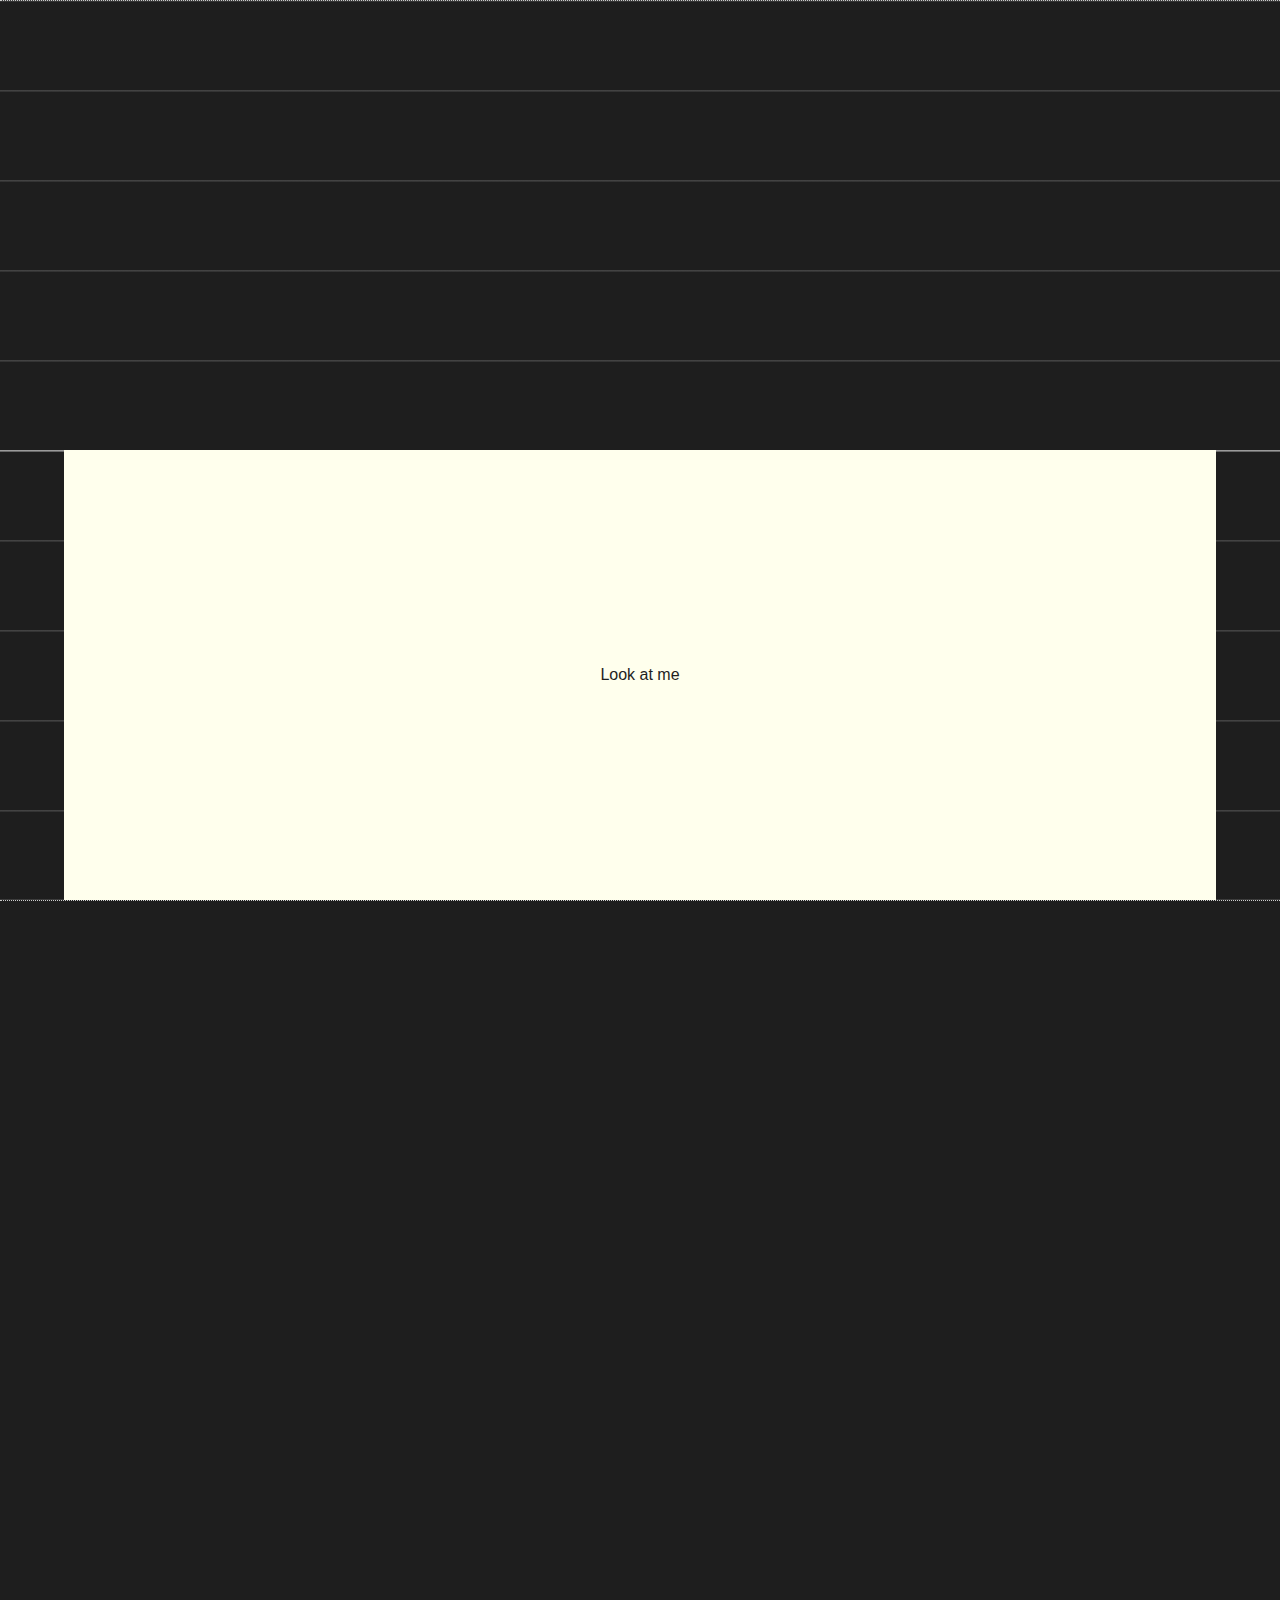
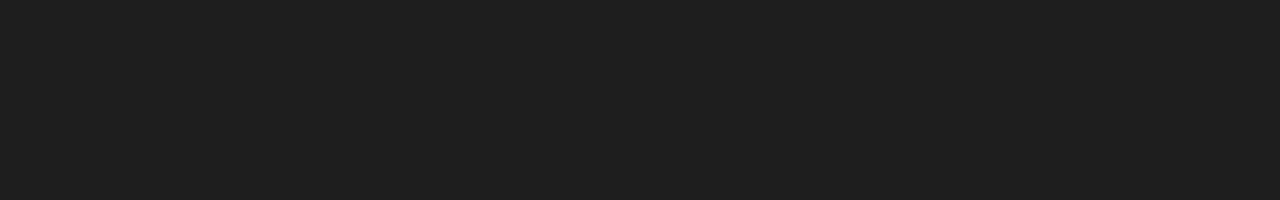
<file: scroll-progress.html>
<!DOCTYPE html>
<html lang="en">

<head>
  <meta charset="UTF-8">
  <meta http-equiv="X-UA-Compatible" content="IE=edge">
  <meta name="viewport" content="width=device-width, initial-scale=1.0">
  <link rel="stylesheet" href="./reset.css">
  <link rel="stylesheet" href="./style-progress.css">
  <!-- 
  <link rel="stylesheet" href="./pure-css.css">
  <link rel="stylesheet" href="./fade-to-white.css">
  <link rel="stylesheet" href="./palm-scene.css">
  <link rel="stylesheet" href="./test-style.css">
  <link rel="stylesheet" href="./folding.css">

  <link rel="preconnect" href="https://fonts.googleapis.com">
  <link rel="preconnect" href="https://fonts.gstatic.com" crossorigin>
  <link href="https://fonts.googleapis.com/css2?family=Lobster&display=swap" rel="stylesheet">
-->

  <title>This is pure css</title>
</head>

<body>

  <section style="position: relative;">
    <figure id="Element">Look at me</figure>
  </section>

  <section></section>


  <div class="measuring"></div>
  <script>
    document.addEventListener('scroll', () => {
      console.log((
        (document.scrollingElement.scrollTop / (document.body.clientHeight - window.innerHeight)) * 100).toFixed(2),
        getComputedStyle(document.getElementById('Element')).bottom,
        document.body.clientHeight
      );
    });
  </script>
</body>

</html>
</file>
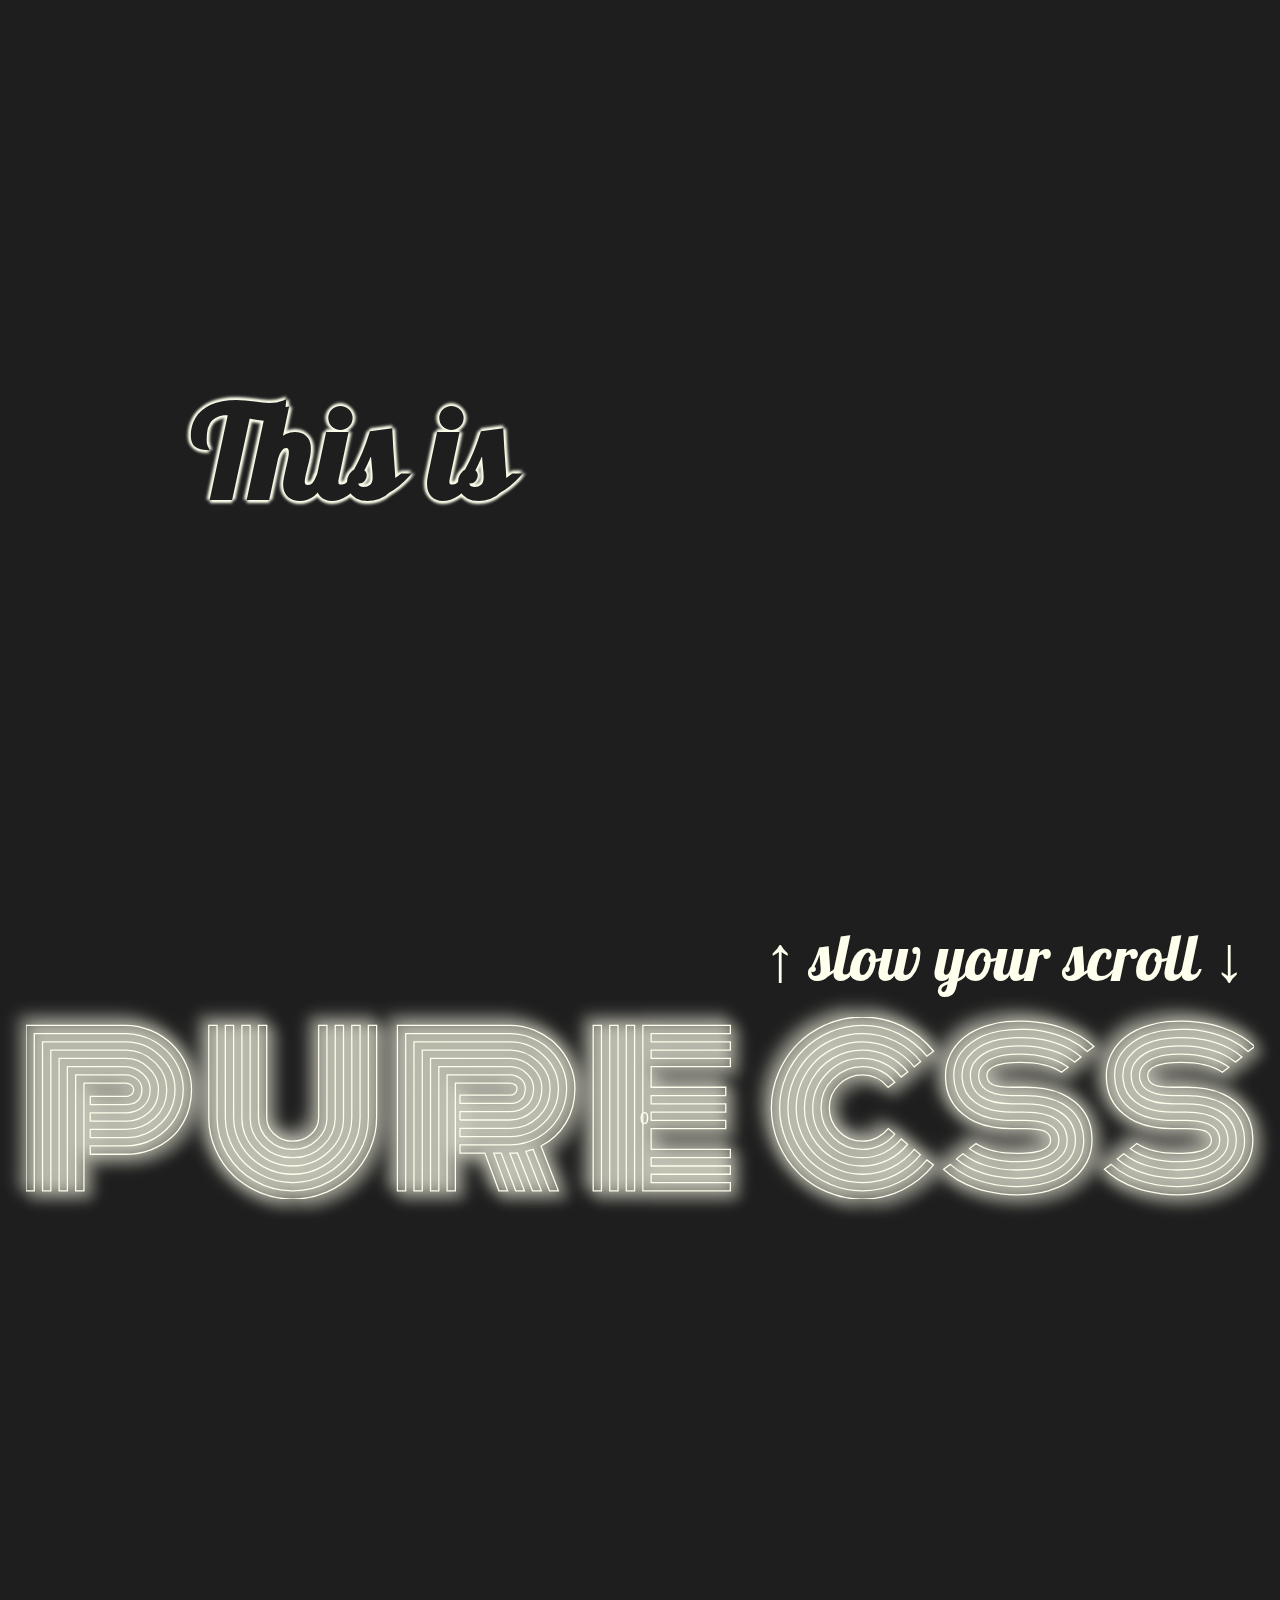
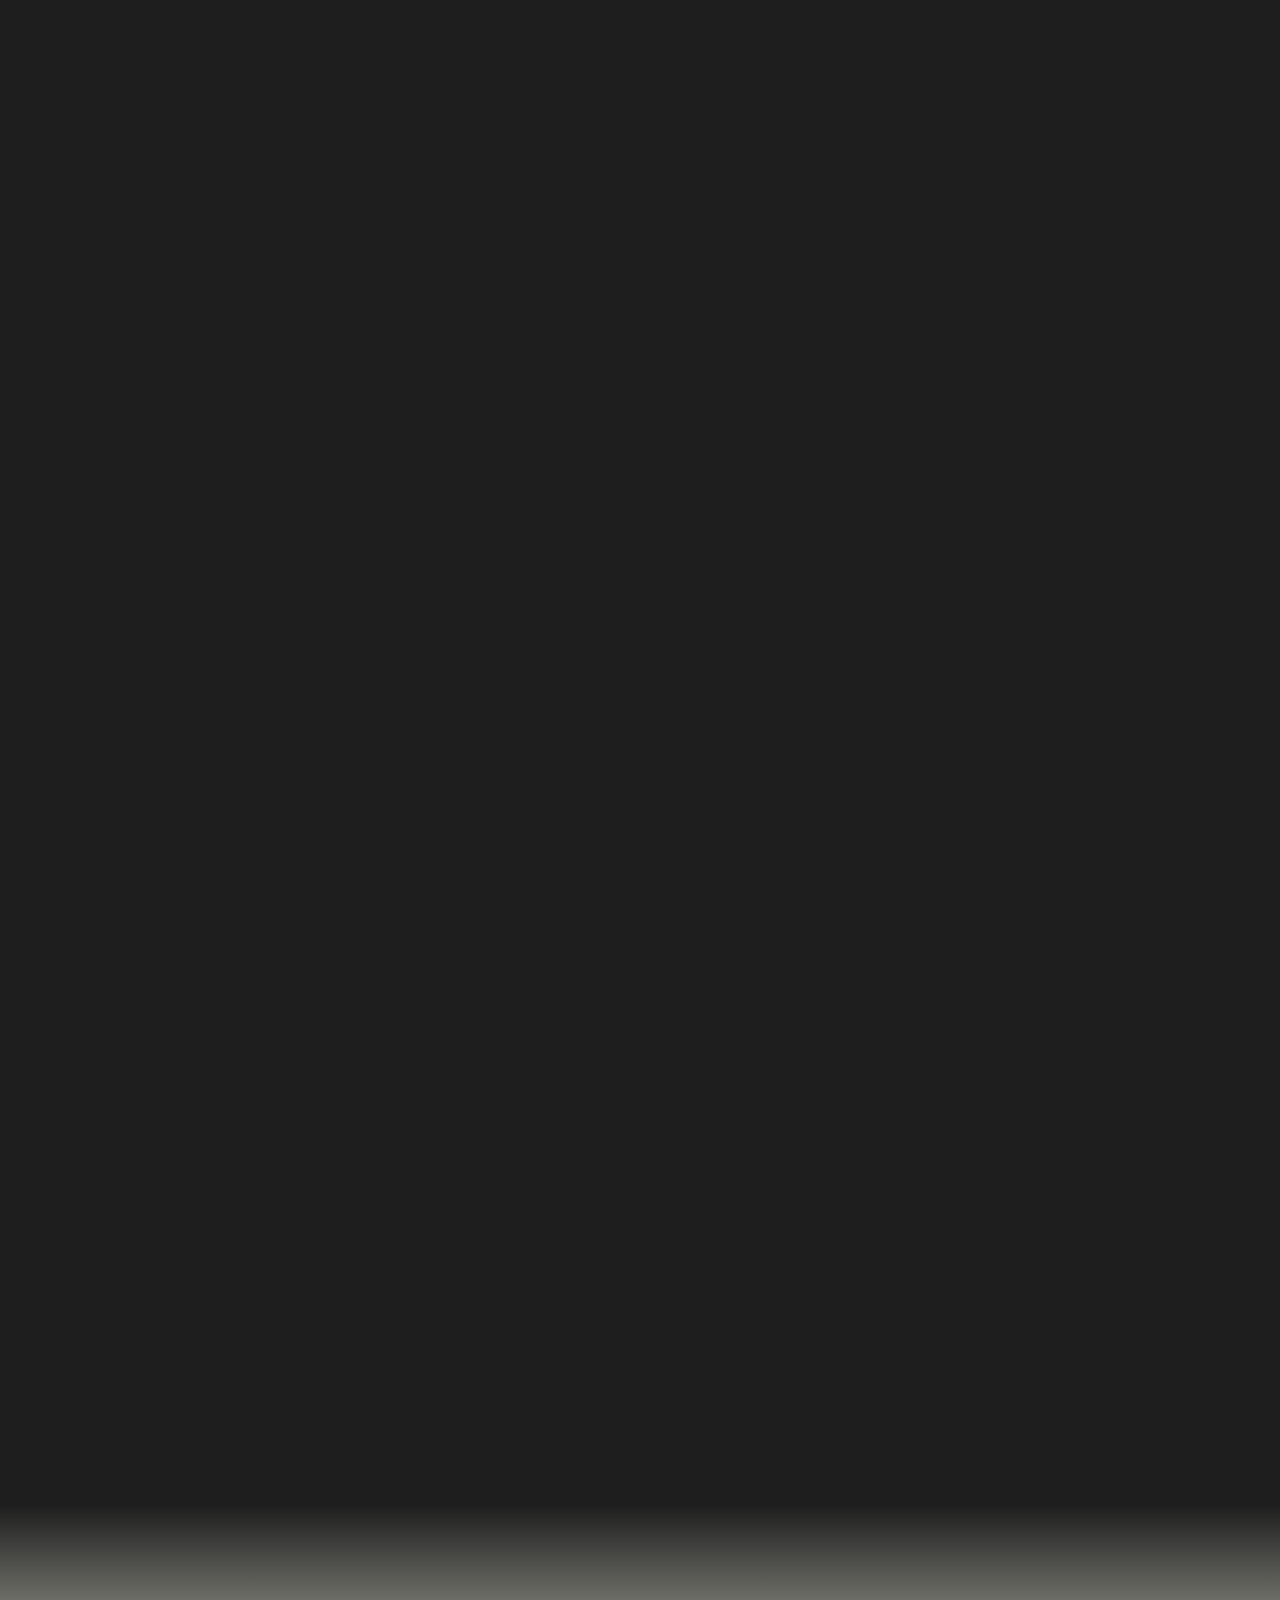
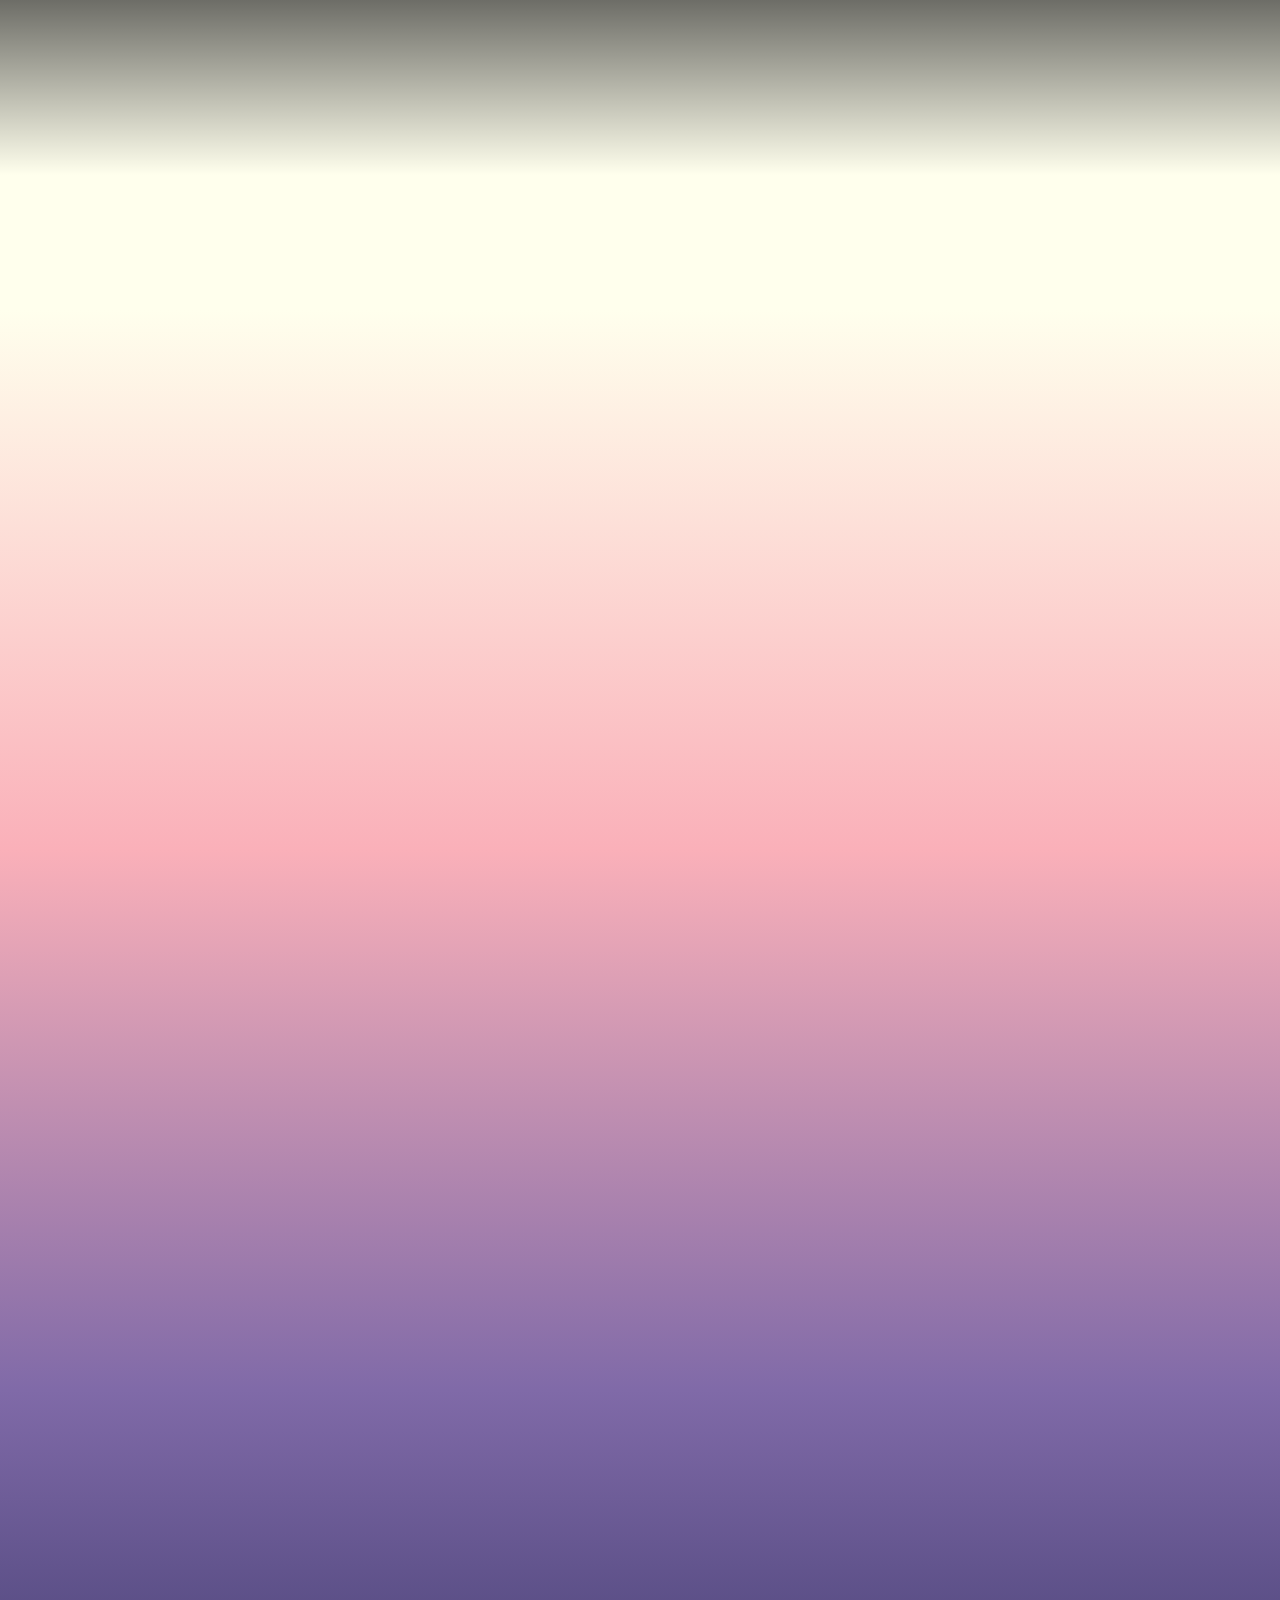
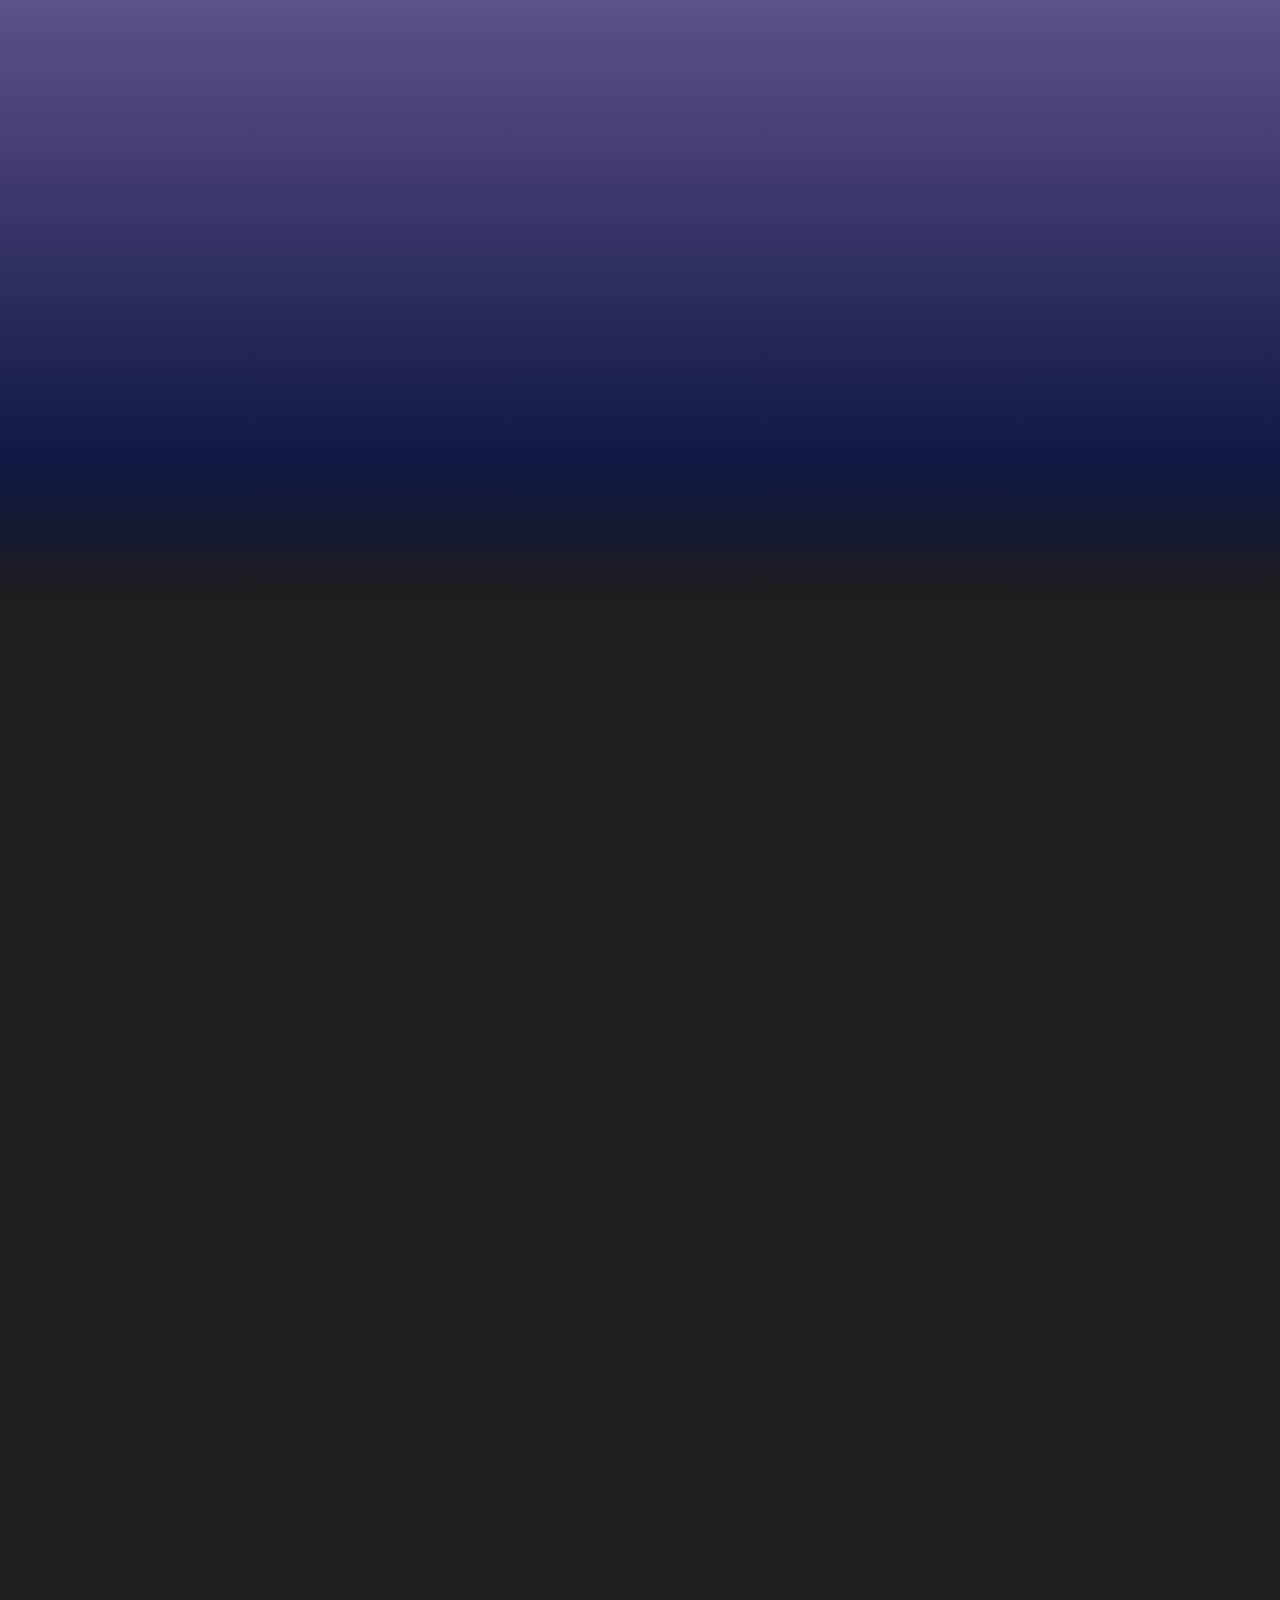
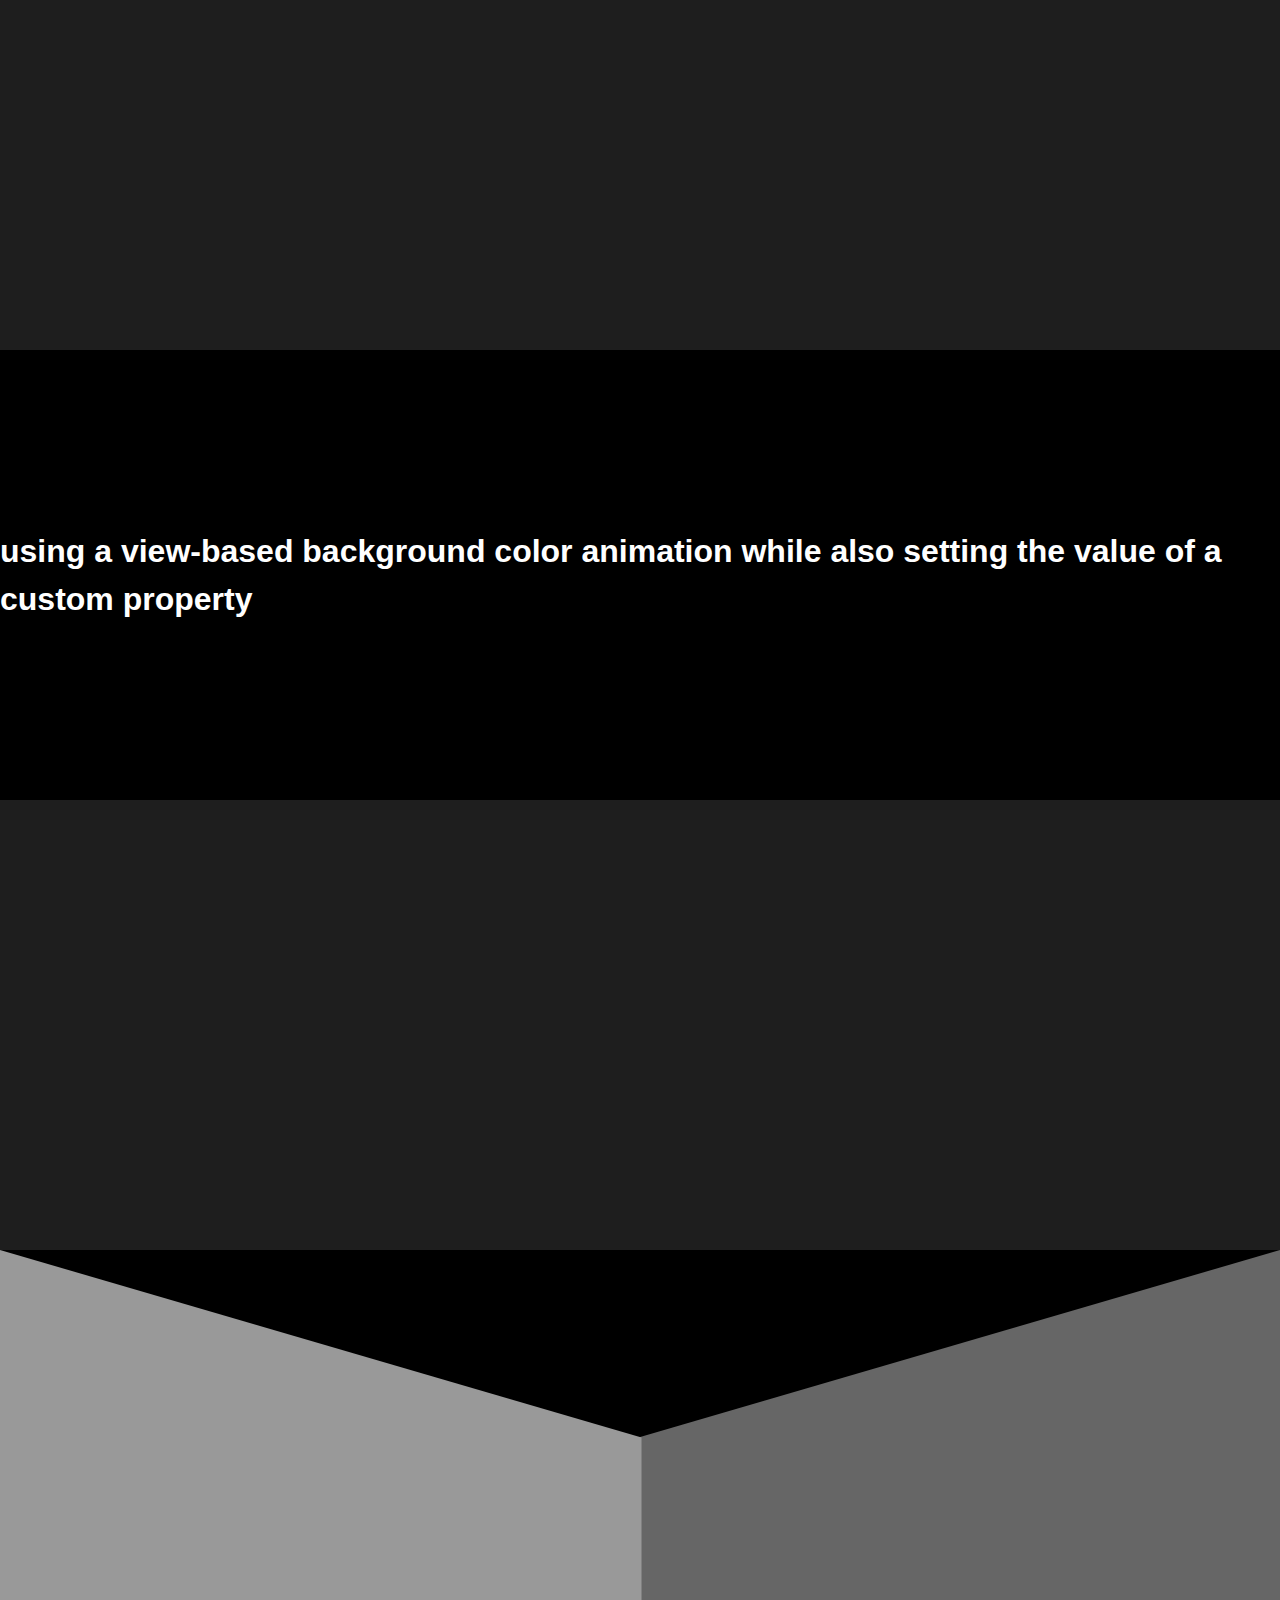
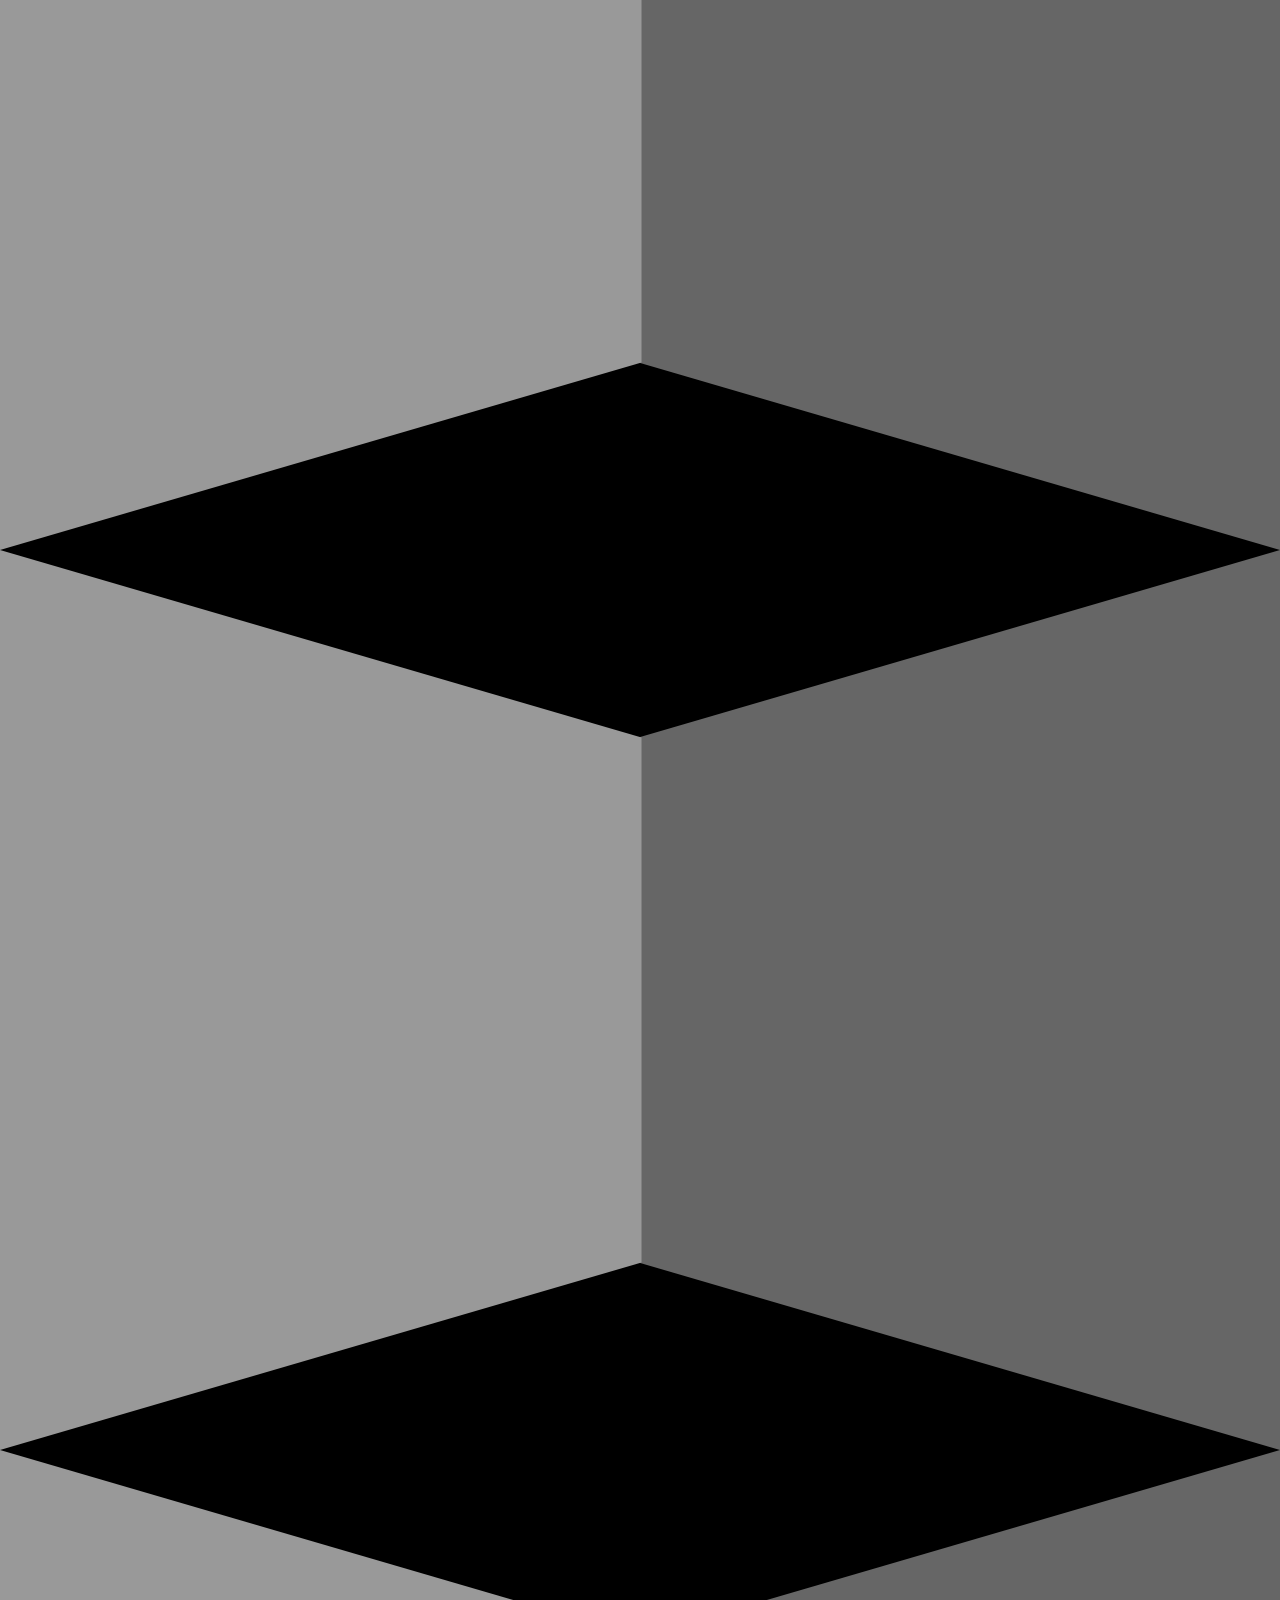
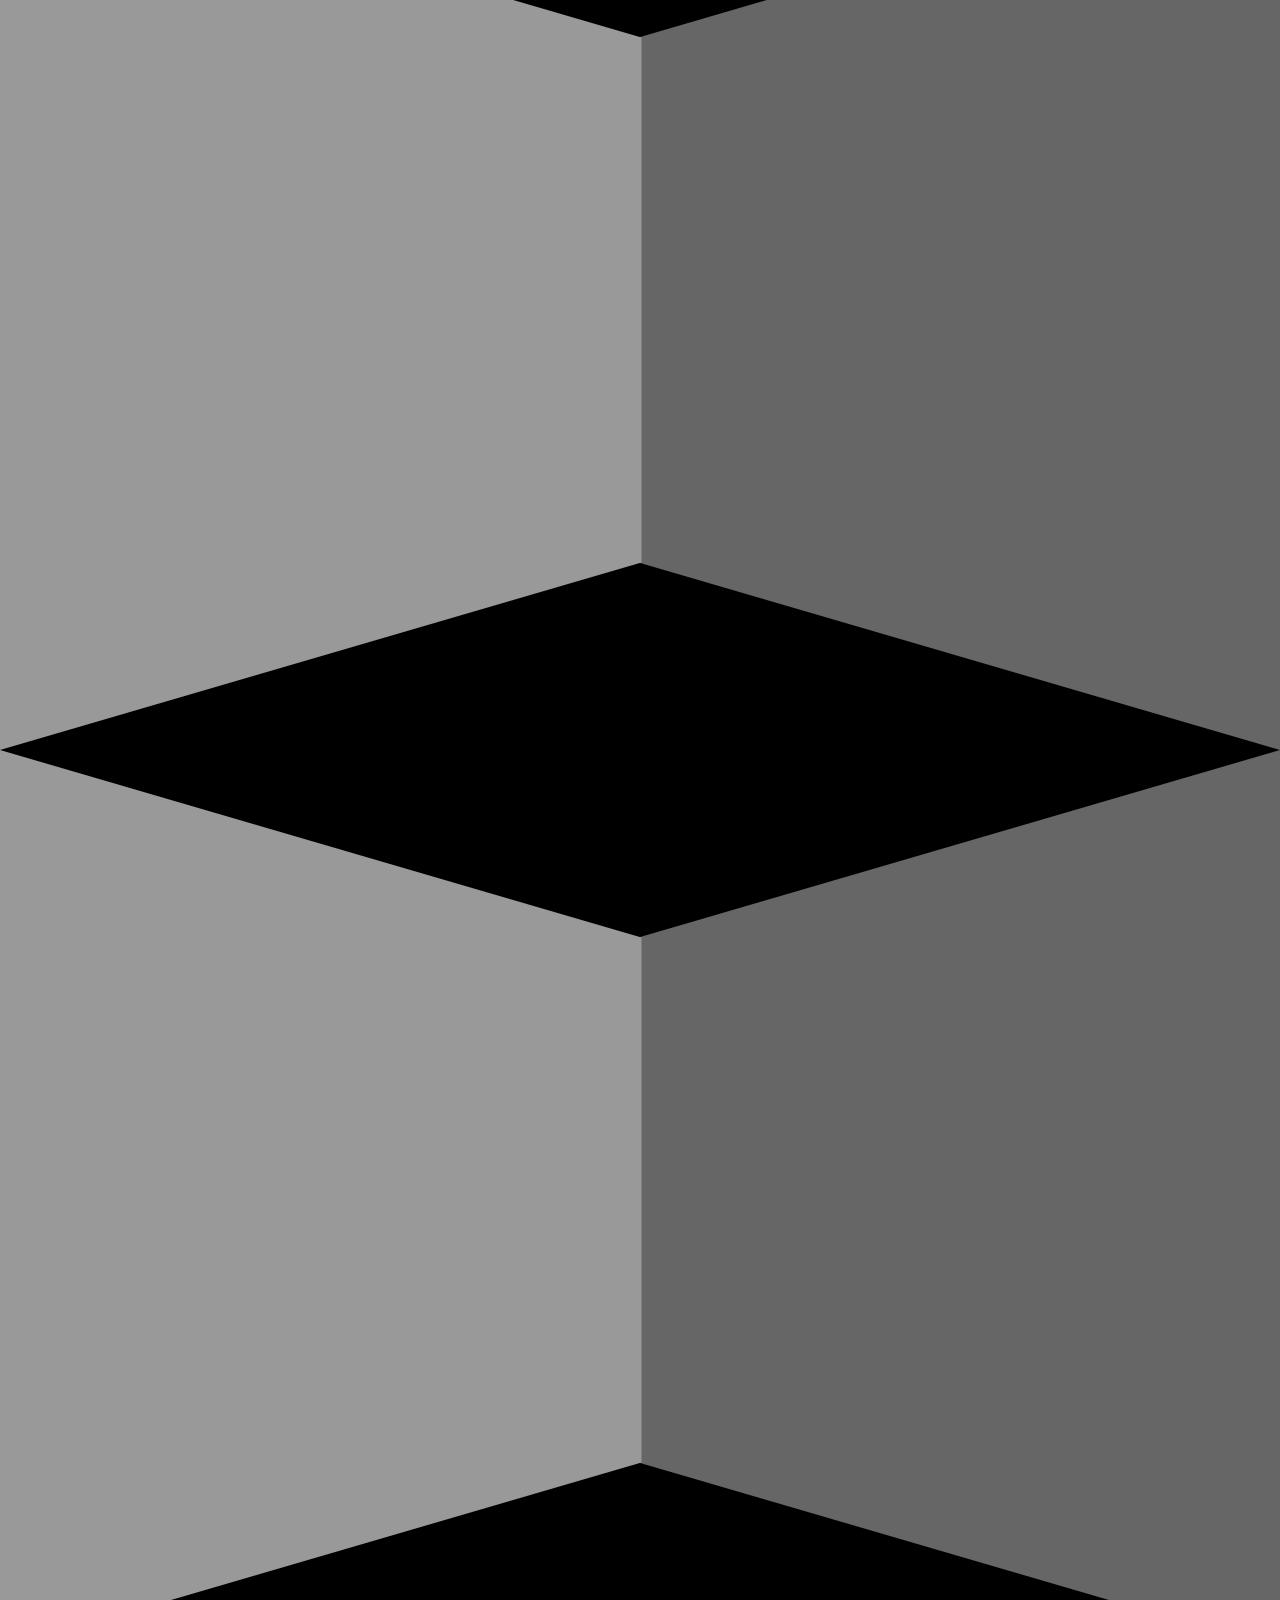
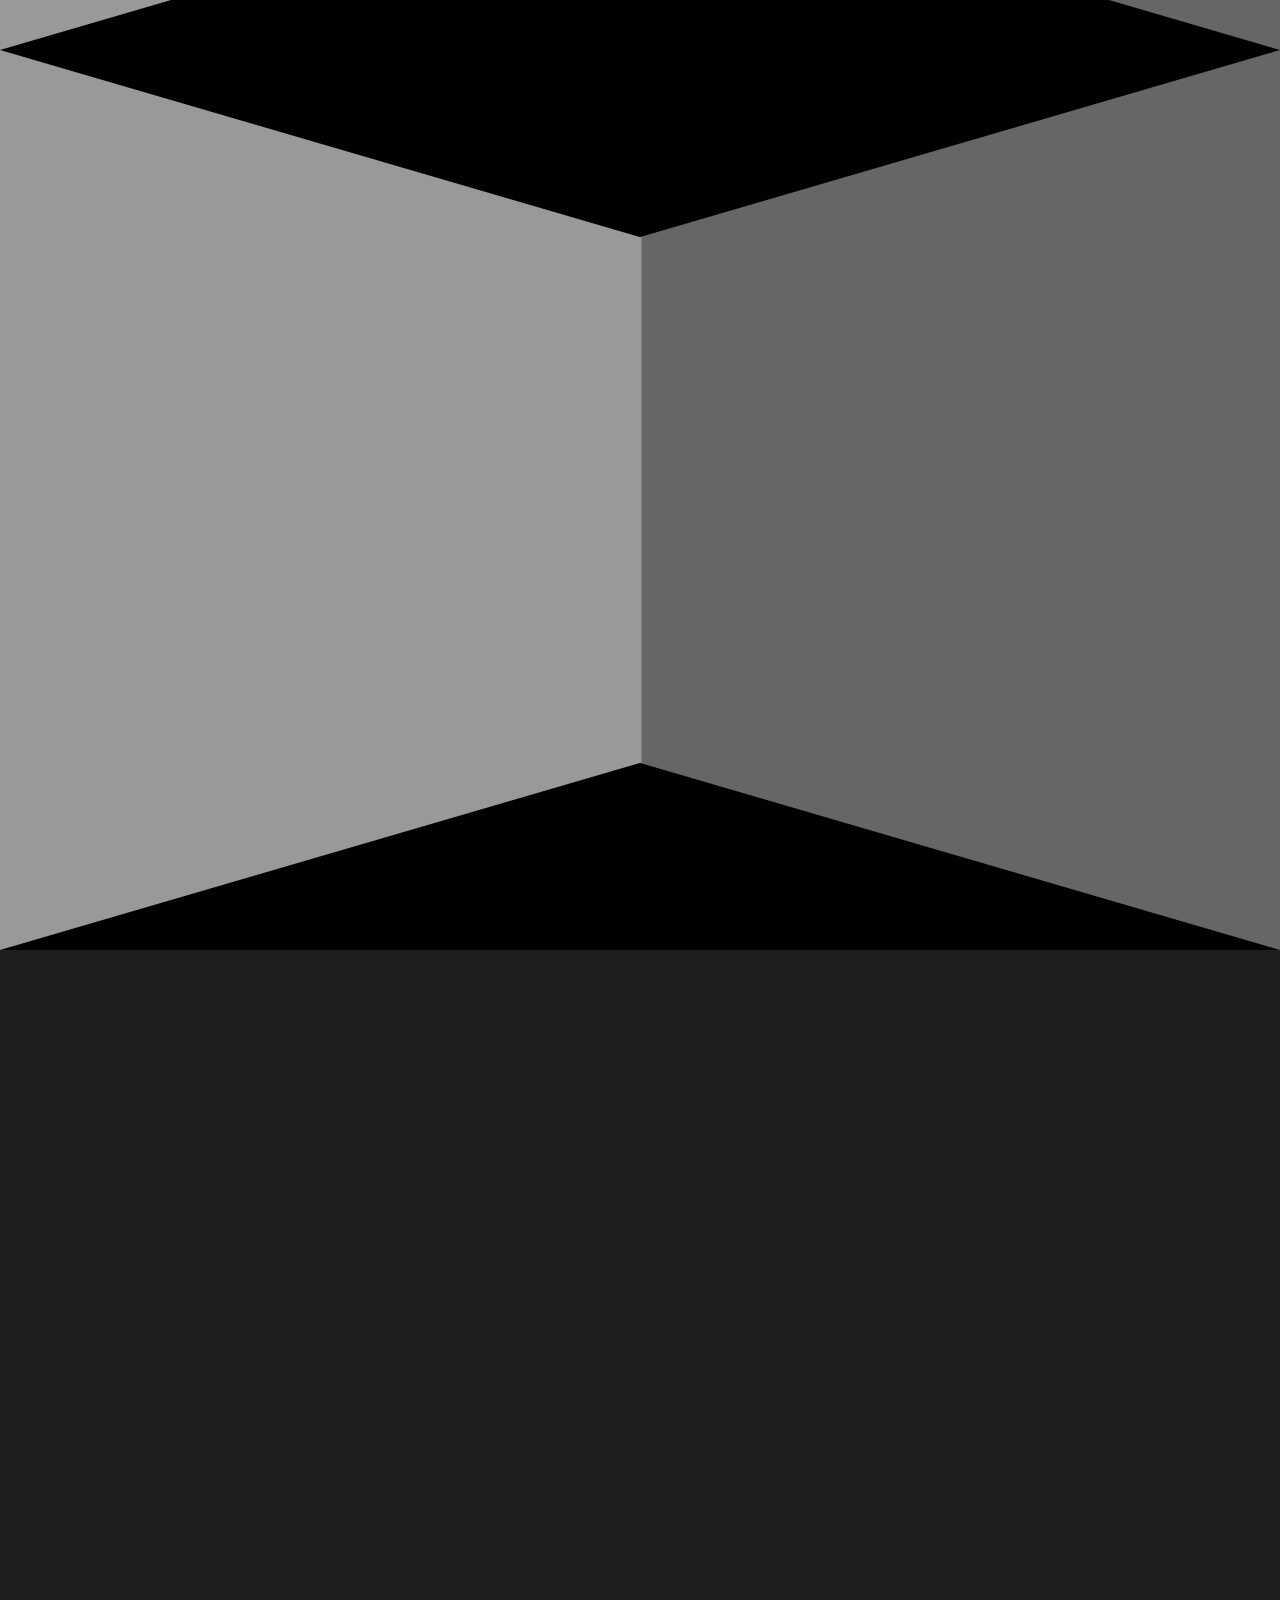
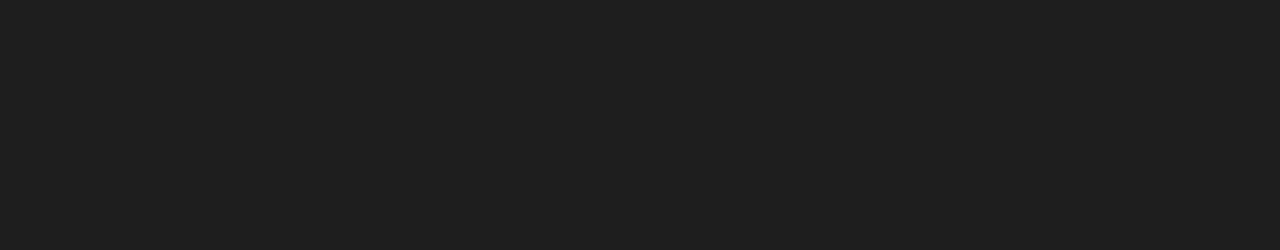
<file: view-progress.html>
<!DOCTYPE html>
<html lang="en">

<head>
  <meta charset="UTF-8">
  <meta http-equiv="X-UA-Compatible" content="IE=edge">
  <meta name="viewport" content="width=device-width, initial-scale=1.0">
  <link rel="stylesheet" href="./reset.css">
  <link rel="stylesheet" href="./style.css">
  <link rel="stylesheet" href="./pure-css.css">
  <link rel="stylesheet" href="./fade-to-white.css">
  <link rel="stylesheet" href="./palm-scene.css">
  <link rel="stylesheet" href="./test-style.css">
  <link rel="stylesheet" href="./folding.css">

  <link rel="preconnect" href="https://fonts.googleapis.com">
  <link rel="preconnect" href="https://fonts.gstatic.com" crossorigin>
  <link href="https://fonts.googleapis.com/css2?family=Lobster&display=swap" rel="stylesheet">

  <title>This is pure css</title>
</head>

<body>
  <section class="vh-300 pure-css-section">
    <div class="this-is-wrapper">
      <h1 class="this-is-headline">This is</h1>
    </div>
    <div class="pure-css-wrapper">
      <div class="pure-css-svg-wrapper">
        <svg id="PureCssSVG" xmlns="http://www.w3.org/2000/svg" viewBox="0 0 521.924 77.345">
          <path id="PureCssPath"
            d="M265.527 47.413v8.838h33.643v3.515h-33.643v3.516h33.643v3.515h-33.643v3.516h33.643v3.516h-37.158V3.516h37.158v3.516h-33.643v3.515h33.643v3.516h-33.643v3.516h33.643v3.515h-33.643v8.741h31.69v3.515h-31.69v3.516h31.69v3.515h-31.69v3.516h31.69v3.516h-31.69Zm-81.201 10.4v-3.516h21.192q6.494 0 12.011-3.125 5.518-3.125 8.814-8.691 3.296-5.566 3.296-12.305a21.561 21.561 0 0 0-3.272-11.45 24.206 24.206 0 0 0-8.862-8.52 23.89 23.89 0 0 0-11.987-3.174h-44.239v66.797h-3.515V3.516h47.754a26.839 26.839 0 0 1 10.62 2.173 29.412 29.412 0 0 1 7.06 4.208 26.966 26.966 0 0 1 1.753 1.554q3.711 3.589 5.957 8.52a24.364 24.364 0 0 1 2.246 10.205 31.531 31.531 0 0 1-.961 7.944 25.531 25.531 0 0 1-2.945 6.973 25.625 25.625 0 0 1-10.498 9.693l7.373 19.043h-3.76l-6.982-17.627a33.624 33.624 0 0 1-1.238.384q-.637.186-1.353.371a58.595 58.595 0 0 1-.485.124l6.591 16.748h-3.759l-6.446-16.162a31.906 31.906 0 0 1-2.352.137 36.406 36.406 0 0 1-.821.009l6.201 16.016h-3.711l-6.153-16.016h-3.173l5.908 16.016h-3.711l-5.957-16.016h-10.596Zm-157.031.488v-3.515h14.893q6.591 0 12.231-3.125t9.009-8.692q3.369-5.566 3.369-12.304 0-6.202-3.345-11.67-3.345-5.469-9.033-8.716a24.269 24.269 0 0 0-12.232-3.247H3.516v66.797H0V3.516h42.188a27.399 27.399 0 0 1 10.766 2.197q5.2 2.198 9.009 5.884a28.15 28.15 0 0 1 6.079 8.692 24.851 24.851 0 0 1 2.27 10.376 30.809 30.809 0 0 1-.944 7.737 27.043 27.043 0 0 1-1.302 3.835 26.136 26.136 0 0 1-3.437 5.895 22.831 22.831 0 0 1-2.666 2.869q-3.858 3.492-8.96 5.396a30.678 30.678 0 0 1-10.815 1.904H27.295ZM145.41 42.676V3.516h3.516v39.16q0 7.032-2.832 13.452-2.832 6.421-7.617 11.06a35.861 35.861 0 0 1-10.145 6.858 41.237 41.237 0 0 1-1.232.539q-6.592 2.759-13.819 2.759-7.226 0-13.818-2.759a37.091 37.091 0 0 1-9.197-5.458 34.161 34.161 0 0 1-2.18-1.939 34.744 34.744 0 0 1-7.617-11.06 32.978 32.978 0 0 1-2.832-13.452V3.516h3.515v39.16q0 8.399 4.322 15.576a31.7 31.7 0 0 0 11.718 11.377 32.039 32.039 0 0 0 16.089 4.2 32.039 32.039 0 0 0 16.089-4.2 31.7 31.7 0 0 0 11.719-11.377 29.656 29.656 0 0 0 4.321-15.576Zm240.088-28.125-2.832 2.1q-4.932-6.104-12.085-9.619-7.153-3.516-15.308-3.516a34.403 34.403 0 0 0-13.647 2.783q-6.519 2.784-11.23 7.495a35.04 35.04 0 0 0-7.14 10.423 39.988 39.988 0 0 0-.356.808 34.403 34.403 0 0 0-2.783 13.647A34.403 34.403 0 0 0 322.9 52.32q2.784 6.518 7.496 11.23a35.04 35.04 0 0 0 10.422 7.14 39.988 39.988 0 0 0 .808.355 34.403 34.403 0 0 0 13.647 2.784 34.243 34.243 0 0 0 15.308-3.516 35.424 35.424 0 0 0 12.085-9.619l2.783 2.148a38.902 38.902 0 0 1-13.305 10.62q-7.886 3.882-16.871 3.882a37.613 37.613 0 0 1-15.014-3.076 39.571 39.571 0 0 1-10.642-6.667 37.127 37.127 0 0 1-1.687-1.585 38.767 38.767 0 0 1-7.86-11.443 44.226 44.226 0 0 1-.392-.886 37.613 37.613 0 0 1-3.076-15.015 37.613 37.613 0 0 1 3.076-15.014 39.571 39.571 0 0 1 6.667-10.642 37.127 37.127 0 0 1 1.585-1.687 38.767 38.767 0 0 1 11.442-7.86 44.226 44.226 0 0 1 .887-.392A37.613 37.613 0 0 1 355.273.001q8.985 0 16.895 3.881 7.91 3.882 13.33 10.669ZM184.326 50.782v-3.516h21.192a16.879 16.879 0 0 0 12.06-4.785 15.974 15.974 0 0 0 4.996-11.089 21.523 21.523 0 0 0 .033-1.216 14.675 14.675 0 0 0-3.925-10.016 20.066 20.066 0 0 0-1.202-1.239q-5.126-4.858-11.962-4.858h-37.207v59.766h-3.516V10.547h40.723a20.233 20.233 0 0 1 14.453 5.884q6.152 5.884 6.152 13.745a20.866 20.866 0 0 1-1.568 8.184 19.718 19.718 0 0 1-4.511 6.514 20.114 20.114 0 0 1-14.526 5.908h-21.192ZM424.463 33.35h-5.567a35.176 35.176 0 0 1-4.845-.304q-5.49-.768-7.777-3.476a7.275 7.275 0 0 1-1.635-4.862q0-3.746 4.063-6.212a14.658 14.658 0 0 1 .356-.209 15.566 15.566 0 0 1 3.467-1.406q3.369-.953 8.177-1.087a57.883 57.883 0 0 1 1.612-.022q6.202 0 11.524 1.44 5.041 1.365 8.418 3.847a18.375 18.375 0 0 1 .371.279l-2.783 2.149q-6.104-4.199-17.53-4.199a57.635 57.635 0 0 0-3.418.094q-3.591.214-5.932.913a11.716 11.716 0 0 0-1.392.506q-1.7.753-2.555 1.724a3.224 3.224 0 0 0-.863 2.183q0 2.622 2.124 3.814a5.424 5.424 0 0 0 .269.141 8.133 8.133 0 0 0 1.575.553q1.663.42 4.195.555a48.759 48.759 0 0 0 2.579.064h5.567a47.965 47.965 0 0 1 8.06.633q4.368.746 7.856 2.37a22.726 22.726 0 0 1 5.031 3.173 20.097 20.097 0 0 1 7.308 14.624 27.503 27.503 0 0 1 .065 1.905q0 4.736-2.099 8.886a21.729 21.729 0 0 1-5.019 6.446 25.543 25.543 0 0 1-1.012.854 24.652 24.652 0 0 1-4.474 2.82q-2.195 1.089-4.805 1.927a41.973 41.973 0 0 1-.755.234 42.786 42.786 0 0 1-7.73 1.528 54.652 54.652 0 0 1-5.844.303 55.011 55.011 0 0 1-13.183-1.541 49.363 49.363 0 0 1-4.444-1.316 42.479 42.479 0 0 1-7.838-3.612 33.934 33.934 0 0 1-5.834-4.371l2.832-2.1a31.445 31.445 0 0 0 7.198 4.824 40.644 40.644 0 0 0 5.253 2.134 49.708 49.708 0 0 0 13.241 2.4 57.465 57.465 0 0 0 2.775.066q9.308 0 15.793-2.775a24.244 24.244 0 0 0 4.91-2.791 20.732 20.732 0 0 0 4.424-4.348 15.746 15.746 0 0 0 3.096-9.568 19.479 19.479 0 0 0-1.063-6.573 16.542 16.542 0 0 0-5.383-7.441q-5.123-4.114-13.702-4.958a47.621 47.621 0 0 0-4.657-.218Zm68.31 0h-5.566a35.176 35.176 0 0 1-4.845-.304q-5.49-.768-7.778-3.476a7.275 7.275 0 0 1-1.635-4.862q0-3.746 4.063-6.212a14.658 14.658 0 0 1 .356-.209 15.566 15.566 0 0 1 3.468-1.406q3.369-.953 8.177-1.087a57.883 57.883 0 0 1 1.612-.022q6.201 0 11.523 1.44 5.042 1.365 8.419 3.847a18.375 18.375 0 0 1 .37.279l-2.783 2.149q-6.103-4.199-17.529-4.199a57.635 57.635 0 0 0-3.418.094q-3.591.214-5.932.913a11.716 11.716 0 0 0-1.392.506q-1.701.753-2.555 1.724a3.224 3.224 0 0 0-.863 2.183q0 2.622 2.123 3.814a5.424 5.424 0 0 0 .269.141 8.133 8.133 0 0 0 1.575.553q1.663.42 4.195.555a48.759 48.759 0 0 0 2.58.064h5.566a47.965 47.965 0 0 1 8.06.633q4.369.746 7.856 2.37a22.726 22.726 0 0 1 5.032 3.173 20.097 20.097 0 0 1 7.308 14.624 27.503 27.503 0 0 1 .065 1.905q0 4.736-2.1 8.886a21.729 21.729 0 0 1-5.018 6.446 25.543 25.543 0 0 1-1.012.854 24.652 24.652 0 0 1-4.474 2.82q-2.195 1.089-4.806 1.927a41.973 41.973 0 0 1-.754.234 42.786 42.786 0 0 1-7.73 1.528 54.652 54.652 0 0 1-5.845.303 55.011 55.011 0 0 1-13.182-1.541 49.363 49.363 0 0 1-4.444-1.316 42.479 42.479 0 0 1-7.839-3.612 33.934 33.934 0 0 1-5.833-4.371l2.832-2.1a31.445 31.445 0 0 0 7.198 4.824 40.644 40.644 0 0 0 5.253 2.134 49.708 49.708 0 0 0 13.241 2.4 57.465 57.465 0 0 0 2.774.066q9.309 0 15.794-2.775a24.244 24.244 0 0 0 4.91-2.791 20.732 20.732 0 0 0 4.424-4.348 15.746 15.746 0 0 0 3.095-9.568 19.479 19.479 0 0 0-1.062-6.573 16.542 16.542 0 0 0-5.383-7.441q-5.124-4.114-13.703-4.958a47.621 47.621 0 0 0-4.657-.218Zm-68.31 14.063h-5.567a47.965 47.965 0 0 1-8.059-.634q-4.369-.746-7.856-2.37a22.726 22.726 0 0 1-5.032-3.173 20.097 20.097 0 0 1-7.308-14.624 27.503 27.503 0 0 1-.065-1.904q0-4.737 2.1-8.887a21.729 21.729 0 0 1 5.018-6.446 25.543 25.543 0 0 1 1.012-.854 24.652 24.652 0 0 1 4.474-2.82q2.195-1.089 4.806-1.926a41.973 41.973 0 0 1 .754-.234 42.786 42.786 0 0 1 7.73-1.529 54.652 54.652 0 0 1 5.844-.302 55.011 55.011 0 0 1 13.183 1.54 49.363 49.363 0 0 1 4.444 1.316 42.479 42.479 0 0 1 7.839 3.612 33.934 33.934 0 0 1 5.833 4.371l-2.832 2.1a31.445 31.445 0 0 0-7.198-4.824 40.644 40.644 0 0 0-5.253-2.134 49.708 49.708 0 0 0-13.241-2.399 57.465 57.465 0 0 0-2.775-.067q-9.308 0-15.793 2.775a24.244 24.244 0 0 0-4.91 2.792 20.732 20.732 0 0 0-4.424 4.347 15.746 15.746 0 0 0-3.095 9.569 19.479 19.479 0 0 0 1.062 6.572 16.542 16.542 0 0 0 5.383 7.441q5.124 4.115 13.703 4.958a47.621 47.621 0 0 0 4.656.218h5.372a36.139 36.139 0 0 1 4.911.304q5.457.753 7.793 3.372a7.183 7.183 0 0 1 1.749 4.967q0 3.745-4.064 6.211a14.658 14.658 0 0 1-.355.209 15.566 15.566 0 0 1-3.468 1.406q-3.369.953-8.177 1.087a57.883 57.883 0 0 1-1.612.022q-6.201 0-11.524-1.44-5.041-1.365-8.418-3.846a18.375 18.375 0 0 1-.371-.28l2.784-2.149q6.103 4.2 17.529 4.2a57.635 57.635 0 0 0 3.418-.095q3.591-.214 5.932-.913a11.716 11.716 0 0 0 1.392-.506q1.701-.753 2.555-1.724a3.224 3.224 0 0 0 .863-2.182q0-2.622-2.123-3.814a5.424 5.424 0 0 0-.27-.141 8.133 8.133 0 0 0-1.574-.554q-1.663-.42-4.195-.555a48.759 48.759 0 0 0-2.58-.063Zm68.31 0h-5.566a47.965 47.965 0 0 1-8.06-.634q-4.369-.746-7.856-2.37a22.726 22.726 0 0 1-5.031-3.173 20.097 20.097 0 0 1-7.308-14.624 27.503 27.503 0 0 1-.065-1.904q0-4.737 2.099-8.887a21.729 21.729 0 0 1 5.019-6.446 25.543 25.543 0 0 1 1.012-.854 24.652 24.652 0 0 1 4.473-2.82q2.195-1.089 4.806-1.926a41.973 41.973 0 0 1 .755-.234 42.786 42.786 0 0 1 7.73-1.529 54.652 54.652 0 0 1 5.844-.302 55.011 55.011 0 0 1 13.183 1.54 49.363 49.363 0 0 1 4.444 1.316 42.479 42.479 0 0 1 7.838 3.612 33.934 33.934 0 0 1 5.834 4.371l-2.832 2.1a31.445 31.445 0 0 0-7.199-4.824 40.644 40.644 0 0 0-5.252-2.134A49.708 49.708 0 0 0 493.4 5.292a57.465 57.465 0 0 0-2.775-.067q-9.308 0-15.793 2.775a24.244 24.244 0 0 0-4.91 2.792 20.732 20.732 0 0 0-4.424 4.347 15.746 15.746 0 0 0-3.096 9.569 19.479 19.479 0 0 0 1.063 6.572 16.542 16.542 0 0 0 5.383 7.441q5.123 4.115 13.702 4.958a47.621 47.621 0 0 0 4.657.218h5.371a36.139 36.139 0 0 1 4.912.304q5.457.753 7.793 3.372a7.183 7.183 0 0 1 1.748 4.967q0 3.745-4.063 6.211a14.658 14.658 0 0 1-.356.209 15.566 15.566 0 0 1-3.467 1.406q-3.369.953-8.177 1.087a57.883 57.883 0 0 1-1.613.022q-6.201 0-11.523-1.44-5.042-1.365-8.418-3.846a18.375 18.375 0 0 1-.371-.28l2.783-2.149q6.104 4.2 17.529 4.2a57.635 57.635 0 0 0 3.418-.095q3.592-.214 5.933-.913a11.716 11.716 0 0 0 1.392-.506q1.7-.753 2.555-1.724a3.224 3.224 0 0 0 .863-2.182q0-2.622-2.124-3.814a5.424 5.424 0 0 0-.269-.141 8.133 8.133 0 0 0-1.575-.554q-1.663-.42-4.195-.555a48.759 48.759 0 0 0-2.58-.063Zm-68.31-7.032h-5.567a40.518 40.518 0 0 1-5.946-.407q-3.016-.449-5.472-1.391a17.617 17.617 0 0 1-4.353-2.376 13.347 13.347 0 0 1-5.431-9.718 17.99 17.99 0 0 1-.087-1.781 12.772 12.772 0 0 1 4.206-9.532 19.536 19.536 0 0 1 2.289-1.87 22.328 22.328 0 0 1 6.409-3.039q5.029-1.526 11.803-1.526a50.145 50.145 0 0 1 10.246 1.015 43.765 43.765 0 0 1 4.33 1.133 36.331 36.331 0 0 1 6.018 2.494 27.7 27.7 0 0 1 5.237 3.561l-2.735 2.197a25.094 25.094 0 0 0-5.113-3.198 34.27 34.27 0 0 0-4.945-1.88q-6.055-1.807-13.038-1.807-6.497 0-11.062 1.398a18.671 18.671 0 0 0-4.685 2.118 14.461 14.461 0 0 0-2.871 2.383 9.435 9.435 0 0 0-2.573 6.553 12.211 12.211 0 0 0 .628 4.013 10.033 10.033 0 0 0 3.84 4.995q4.468 3.15 13.305 3.15h5.372q6.825 0 11.558 1.798a17.657 17.657 0 0 1 4.384 2.377q5.542 4.174 5.542 11.499a12.772 12.772 0 0 1-4.205 9.531 19.536 19.536 0 0 1-2.289 1.87 22.328 22.328 0 0 1-6.409 3.039q-5.029 1.526-11.804 1.526a50.145 50.145 0 0 1-10.246-1.015 43.765 43.765 0 0 1-4.329-1.133 36.331 36.331 0 0 1-6.019-2.494 27.7 27.7 0 0 1-5.236-3.561l2.734-2.197a25.094 25.094 0 0 0 5.113 3.198 34.27 34.27 0 0 0 4.946 1.88q6.055 1.807 13.037 1.807 6.497 0 11.062-1.398a18.671 18.671 0 0 0 4.685-2.118 14.461 14.461 0 0 0 2.871-2.383 9.435 9.435 0 0 0 2.573-6.552 12.211 12.211 0 0 0-.628-4.014 10.033 10.033 0 0 0-3.839-4.995q-4.468-3.15-13.306-3.15Zm68.31 0h-5.566a40.518 40.518 0 0 1-5.946-.407q-3.016-.449-5.472-1.391a17.617 17.617 0 0 1-4.353-2.376 13.347 13.347 0 0 1-5.432-9.718 17.99 17.99 0 0 1-.086-1.781 12.772 12.772 0 0 1 4.205-9.532 19.536 19.536 0 0 1 2.289-1.87 22.328 22.328 0 0 1 6.409-3.039q5.029-1.526 11.804-1.526a50.145 50.145 0 0 1 10.246 1.015 43.765 43.765 0 0 1 4.329 1.133 36.331 36.331 0 0 1 6.019 2.494 27.7 27.7 0 0 1 5.236 3.561l-2.734 2.197a25.094 25.094 0 0 0-5.113-3.198 34.27 34.27 0 0 0-4.946-1.88q-6.055-1.807-13.037-1.807-6.497 0-11.062 1.398a18.671 18.671 0 0 0-4.685 2.118 14.461 14.461 0 0 0-2.871 2.383 9.435 9.435 0 0 0-2.573 6.553 12.211 12.211 0 0 0 .628 4.013 10.033 10.033 0 0 0 3.839 4.995q4.468 3.15 13.306 3.15h5.371q6.825 0 11.558 1.798a17.657 17.657 0 0 1 4.385 2.377q5.542 4.174 5.542 11.499a12.772 12.772 0 0 1-4.206 9.531 19.536 19.536 0 0 1-2.289 1.87 22.328 22.328 0 0 1-6.409 3.039q-5.029 1.526-11.804 1.526a50.145 50.145 0 0 1-10.246-1.015 43.765 43.765 0 0 1-4.329-1.133 36.331 36.331 0 0 1-6.018-2.494 27.7 27.7 0 0 1-5.237-3.561l2.735-2.197a25.094 25.094 0 0 0 5.113 3.198 34.27 34.27 0 0 0 4.945 1.88q6.055 1.807 13.037 1.807 6.498 0 11.063-1.398a18.671 18.671 0 0 0 4.685-2.118 14.461 14.461 0 0 0 2.871-2.383 9.435 9.435 0 0 0 2.573-6.552 12.211 12.211 0 0 0-.628-4.014 10.033 10.033 0 0 0-3.84-4.995q-4.468-3.15-13.306-3.15ZM27.295 51.27v-3.516h14.893q7.226 0 12.402-4.785a15.857 15.857 0 0 0 5.162-11.548 21.261 21.261 0 0 0 .014-.756 15.134 15.134 0 0 0-4.038-10.321 20.65 20.65 0 0 0-1.236-1.276 17.313 17.313 0 0 0-12.304-5.005H10.547v59.766H7.031V10.547h35.157a20.7 20.7 0 0 1 14.794 6.031q6.299 6.03 6.299 14.087a20.34 20.34 0 0 1-1.731 8.468 19.788 19.788 0 0 1-4.494 6.229 20.848 20.848 0 0 1-14.869 5.908H27.295Zm111.084-8.594V3.516h3.516v39.16a26.245 26.245 0 0 1-3.858 13.843 28.121 28.121 0 0 1-10.449 10.083 28.678 28.678 0 0 1-14.307 3.711 28.678 28.678 0 0 1-14.306-3.711 28.121 28.121 0 0 1-10.45-10.083 26.245 26.245 0 0 1-3.857-13.843V3.516h3.516v39.16q0 6.494 3.369 12.061a24.542 24.542 0 0 0 9.155 8.813q5.786 3.247 12.573 3.247a25.264 25.264 0 0 0 12.573-3.247 24.542 24.542 0 0 0 9.156-8.813q3.369-5.567 3.369-12.061Zm241.65-23.73-2.734 2.197q-3.955-4.932-9.717-7.764-5.762-2.832-12.305-2.832a27.493 27.493 0 0 0-10.913 2.222 28.407 28.407 0 0 0-8.384 5.424 27.147 27.147 0 0 0-.6.582 28.161 28.161 0 0 0-5.866 8.661 31.911 31.911 0 0 0-.14.323 27.493 27.493 0 0 0-2.222 10.913 27.493 27.493 0 0 0 2.222 10.913 28.407 28.407 0 0 0 5.424 8.385 27.147 27.147 0 0 0 .582.6 28.161 28.161 0 0 0 8.661 5.865 31.911 31.911 0 0 0 .323.141 27.493 27.493 0 0 0 10.913 2.221q6.543 0 12.305-2.832t9.717-7.763l2.637 2.295a31.63 31.63 0 0 1-10.889 8.667 30.951 30.951 0 0 1-13.77 3.149 30.878 30.878 0 0 1-12.304-2.515 32.416 32.416 0 0 1-8.433-5.207 30.17 30.17 0 0 1-1.65-1.531 31.566 31.566 0 0 1-6.335-9.177 36.155 36.155 0 0 1-.404-.906 30.878 30.878 0 0 1-2.514-12.305 30.878 30.878 0 0 1 2.514-12.304 32.416 32.416 0 0 1 5.207-8.433 30.17 30.17 0 0 1 1.532-1.65 31.566 31.566 0 0 1 9.177-6.335 36.155 36.155 0 0 1 .906-.404 30.878 30.878 0 0 1 12.304-2.514 31.013 31.013 0 0 1 13.843 3.174 31.578 31.578 0 0 1 10.913 8.74ZM184.326 43.751v-3.516h21.192a11.083 11.083 0 0 0 3.937-.68 10.022 10.022 0 0 0 3.191-1.957 8.603 8.603 0 0 0 2.672-4.77 12.913 12.913 0 0 0 .258-2.652 7.786 7.786 0 0 0-1.716-4.861 11.274 11.274 0 0 0-1.336-1.438 10.097 10.097 0 0 0-7.006-2.783h-30.176v52.735h-3.516v-56.25h33.692q5.42 0 9.497 3.808a13.856 13.856 0 0 1 2.62 3.255 11 11 0 0 1 1.457 5.534 15.724 15.724 0 0 1-.58 4.38 11.914 11.914 0 0 1-3.375 5.508q-3.955 3.687-9.619 3.687h-21.192Zm-52.978-1.075V3.516h3.515v39.16a19.291 19.291 0 0 1-5.909 14.148 24.329 24.329 0 0 1-.438.427q-6.348 6.031-15.235 6.031-8.886 0-15.234-6.031a20.3 20.3 0 0 1-4.906-7.001 19.695 19.695 0 0 1-1.442-7.574V3.516h3.516v39.16a15.945 15.945 0 0 0 4.892 11.691 20.247 20.247 0 0 0 .406.394 17.928 17.928 0 0 0 12.768 5.005 17.952 17.952 0 0 0 12.744-5.005 16.961 16.961 0 0 0 3.992-5.523 16.097 16.097 0 0 0 1.331-6.562ZM27.295 44.239v-3.516h14.893a12.161 12.161 0 0 0 4.006-.639 10.632 10.632 0 0 0 3.464-1.998 8.589 8.589 0 0 0 2.884-5.163 12.672 12.672 0 0 0 .192-2.258 8.211 8.211 0 0 0-1.85-5.176 11.912 11.912 0 0 0-1.372-1.465 11.397 11.397 0 0 0-3.5-2.22 10.361 10.361 0 0 0-3.825-.71H17.578v52.735h-3.515v-56.25h28.125a13.945 13.945 0 0 1 9.838 3.955 14.365 14.365 0 0 1 2.725 3.397 11.453 11.453 0 0 1 1.499 5.734 15.142 15.142 0 0 1-.626 4.461 11.849 11.849 0 0 1-3.476 5.426 14.283 14.283 0 0 1-9.505 3.681 18.305 18.305 0 0 1-.455.006H27.295Zm97.021-1.563V3.516h3.516v39.16a12.573 12.573 0 0 1-3.881 9.192 16.478 16.478 0 0 1-.391.379 14.498 14.498 0 0 1-10.279 4.004 14.498 14.498 0 0 1-10.278-4.004 13.788 13.788 0 0 1-3.067-4.097 12.499 12.499 0 0 1-1.206-5.474V3.516h3.516v39.16a9.186 9.186 0 0 0 2.902 6.778 12.19 12.19 0 0 0 .345.327 11.172 11.172 0 0 0 7.788 2.954q4.541 0 7.788-2.954a10.219 10.219 0 0 0 2.269-2.909 9.098 9.098 0 0 0 .978-4.196ZM374.512 23.34l-2.783 2.149a20.556 20.556 0 0 0-7.251-5.811q-4.322-2.099-9.205-2.099a20.259 20.259 0 0 0-14.723 6.009 24.575 24.575 0 0 0-.194.192q-6.176 6.201-6.176 14.892a20.321 20.321 0 0 0 5.985 14.699 24.812 24.812 0 0 0 .191.194 20.261 20.261 0 0 0 14.645 6.2 24.469 24.469 0 0 0 .272.001q4.883 0 9.229-2.124a20.741 20.741 0 0 0 7.275-5.835l2.686 2.246q-3.418 4.297-8.447 6.763a24.079 24.079 0 0 1-10.743 2.466 24.13 24.13 0 0 1-12.353-3.296q-5.664-3.296-8.96-8.96a24.13 24.13 0 0 1-3.296-12.354 24.13 24.13 0 0 1 3.296-12.353q3.296-5.664 8.96-8.96a24.13 24.13 0 0 1 12.353-3.296 24.233 24.233 0 0 1 10.767 2.466q5.054 2.466 8.472 6.811Zm-192.139 4.786v45.703h-3.516V24.61h26.661a7.584 7.584 0 0 1 2.454.384 6.569 6.569 0 0 1 2.184 1.252 5.841 5.841 0 0 1 1.224 1.423 4.79 4.79 0 0 1 .681 2.507 9.419 9.419 0 0 1-.325 2.59q-.831 2.903-3.795 3.674a9.64 9.64 0 0 1-2.423.279h-21.192v-3.515h21.192q2.402 0 2.898-1.907a4.46 4.46 0 0 0 .129-1.121 1.479 1.479 0 0 0-.369-.97q-.208-.25-.534-.47-.904-.61-2.124-.61h-23.145Zm-157.764 0v45.703h-3.515V24.61h21.094a7.761 7.761 0 0 1 2.948.548 7.265 7.265 0 0 1 2.008 1.234 6.389 6.389 0 0 1 1.324 1.533 5.194 5.194 0 0 1 .751 2.74 8.71 8.71 0 0 1-.374 2.668q-.911 2.83-4.043 3.593a11.081 11.081 0 0 1-2.614.282H27.295v-3.516h14.893a5.939 5.939 0 0 0 1.325-.134q1.83-.421 2.131-2.158a4.308 4.308 0 0 0 .059-.735 2.026 2.026 0 0 0-.638-1.483 3.114 3.114 0 0 0-.387-.324 3.895 3.895 0 0 0-1.691-.673 5.188 5.188 0 0 0-.8-.059H24.609Zm344.434-.391-2.832 2.148q-4.248-5.273-10.938-5.273-5.81 0-9.936 4.126a13.529 13.529 0 0 0-4.125 9.755 16.258 16.258 0 0 0-.001.181q0 5.811 4.126 9.937a13.529 13.529 0 0 0 9.755 4.125 16.258 16.258 0 0 0 .181.001 13.61 13.61 0 0 0 6.128-1.416q2.857-1.416 4.859-3.906l2.734 2.295q-2.441 3.076-6.055 4.809-3.613 1.734-7.666 1.734a16.914 16.914 0 0 1-12.265-4.992 20.495 20.495 0 0 1-.161-.16q-5.152-5.151-5.152-12.427a16.914 16.914 0 0 1 4.992-12.265 20.495 20.495 0 0 1 .16-.161q5.151-5.152 12.426-5.152 4.102 0 7.715 1.782 3.614 1.783 6.055 4.859ZM258.496 3.516v70.313h-3.516V3.516h3.516Zm-7.031 0v70.313h-3.516V3.516h3.516Zm-7.031 0v70.313h-3.516V3.516h3.516Z"
            vector-effect="non-scaling-stroke" />
        </svg>
      </div>
    </div>
  </section>

  <section class="vh-300 fade-to-white-section">
    <aside>↑ slow your scroll ↓</aside>
  </section>

  <!-- <section class="vh-200 white-section"></section> -->

  <section class="vh-100 palm-scene-section">
    <svg xmlns="http://www.w3.org/2000/svg" xml:space="preserve" width="683" height="683" viewBox="0 0 18062 18062"
      id="PalmTreeSVG">
      <path
        d="M9682 15085c-127-2060-555-5417-1936-8809-1529 1146-1441 3543-1441 3558 0 117-74 206-191 235-118 15-221-59-250-162-515-2014-15-3646 265-4352-1824 323-3309 3338-3324 3382-44 88-132 132-235 118-103-15-176-89-176-192-427-3337 2161-4396 3161-4675-838-677-2426-397-2441-397-88 14-191-30-235-118s-29-191 29-265c1471-1529 3162-823 3882-411 59-824 427-2618 2500-3000 88-15 191 29 235 118 44 88 30 191-44 264-15 15-1117 1162-1029 2250 794-676 3102-2235 5646-44 74 59 103 162 59 264-44 89-132 148-235 133-30 0-3353-456-4662 897 736 147 2383 647 3765 2191 73 88 73 206 0 294-74 88-206 103-294 29-15-15-2000-1441-3823-750 359 1022 1989 5844 2636 9399-230-14-458-21-681-21-383 0-781 20-1181 64zM15495 18068H6231c-117 0-220-103-220-220 0-1324 2132-2353 4852-2353s4853 1029 4853 2353c0 117-103 220-221 220z"
        id="PalmTreePath" />
    </svg>

    <svg xmlns="http://www.w3.org/2000/svg" xml:space="preserve" style="enable-background:new 0 0 64 64"
      viewBox="0 0 64 64" id="SunSVG">
      <path
        d="M32 50c-9.925 0-18-8.075-18-18s8.075-18 18-18 18 8.075 18 18-8.075 18-18 18zm0-34c-8.822 0-16 7.178-16 16s7.178 16 16 16 16-7.178 16-16-7.178-16-16-16zm3.31-3.74c-.051 0-.104-.004-.155-.012a20.284 20.284 0 0 0-6.299 0 1.003 1.003 0 0 1-1.084-1.361l3.32-8.26A1 1 0 0 1 32.02 2h.001a1 1 0 0 1 .928.63l3.29 8.26a.998.998 0 0 1-.929 1.37zM32 10c.584 0 1.172.023 1.76.07l-1.744-4.378-1.759 4.377A22.132 22.132 0 0 1 32 10zm-13.228 6.688a1.002 1.002 0 0 1-.99-.859l-1.255-8.813a1 1 0 0 1 1.61-.926l6.979 5.508a1 1 0 0 1-.261 1.718A20.43 20.43 0 0 0 22 14.68a20.403 20.403 0 0 0-2.6 1.787c-.18.145-.403.221-.628.221zm.087-7.479.665 4.671a21.851 21.851 0 0 1 3.035-1.751l-3.7-2.92zm-6.47 16.279a.999.999 0 0 1-.787-.383L6.108 18.1a1.001 1.001 0 0 1 .931-1.607l8.799 1.281a1.002 1.002 0 0 1 .633 1.619A20.393 20.393 0 0 0 14.679 22a20.27 20.27 0 0 0-1.358 2.847.998.998 0 0 1-.932.641zm-3.165-6.655 2.912 3.712a22.129 22.129 0 0 1 1.752-3.034l-4.664-.678zM11.26 36.3a1.01 1.01 0 0 1-.373-.072l-8.26-3.32a1 1 0 0 1 .003-1.857l8.26-3.29a1 1 0 0 1 1.358 1.085 20.218 20.218 0 0 0 0 6.299 1 1 0 0 1-.988 1.155zm-5.568-4.316 4.377 1.759a22.132 22.132 0 0 1 .001-3.503l-4.378 1.744zm1.183 15.499a.999.999 0 0 1-.784-1.619l5.508-6.979a1.002 1.002 0 0 1 1.718.261 20.207 20.207 0 0 0 3.15 5.455 1 1 0 0 1-.637 1.619l-8.813 1.255c-.048.004-.095.008-.142.008zm5.253-6.042-2.919 3.7 4.671-.665a21.851 21.851 0 0 1-1.752-3.035zm5.355 16.664a.999.999 0 0 1-.989-1.144l1.281-8.799a1.002 1.002 0 0 1 1.619-.633 20.393 20.393 0 0 0 2.607 1.792c.902.521 1.86.978 2.847 1.358a1 1 0 0 1 .257 1.721L18.1 57.892a1 1 0 0 1-.617.213zm2.028-7.993-.679 4.664 3.712-2.912a22.129 22.129 0 0 1-3.033-1.752zM31.98 62h-.001a1 1 0 0 1-.928-.63l-3.29-8.26a.998.998 0 0 1 1.085-1.358c2.083.327 4.205.329 6.299 0a1.002 1.002 0 0 1 1.084 1.361l-3.32 8.26a1.003 1.003 0 0 1-.929.627zm-1.74-8.07 1.744 4.378 1.759-4.377a22.145 22.145 0 0 1-3.503-.001zm16.243 4.195c-.22 0-.439-.073-.62-.215l-6.979-5.508a1 1 0 0 1 .261-1.718 20.207 20.207 0 0 0 5.455-3.15 1.002 1.002 0 0 1 1.619.637l1.255 8.813a1 1 0 0 1-.991 1.141zm-5.042-6.253 3.7 2.919-.665-4.671a21.851 21.851 0 0 1-3.035 1.752zm15.664-4.355a1.02 1.02 0 0 1-.145-.01l-8.799-1.281a1.002 1.002 0 0 1-.633-1.619A20.393 20.393 0 0 0 49.32 42a20.27 20.27 0 0 0 1.358-2.847.998.998 0 0 1 .785-.629.993.993 0 0 1 .936.372l5.494 7.005c.252.322.283.765.078 1.119-.181.31-.513.497-.866.497zm-6.993-3.028 4.664.679-2.912-3.712a22.129 22.129 0 0 1-1.752 3.033zm2.628-8.179a1 1 0 0 1-.988-1.156 20.218 20.218 0 0 0 0-6.299 1 1 0 0 1 1.361-1.084l8.26 3.32a1 1 0 0 1-.003 1.858l-8.26 3.29a.99.99 0 0 1-.37.071zm1.191-6.054a22.177 22.177 0 0 1-.001 3.504l4.378-1.744-4.377-1.76zm-2.315-4.759a1 1 0 0 1-.933-.641A20.271 20.271 0 0 0 49.32 22a20.403 20.403 0 0 0-1.787-2.6 1 1 0 0 1 .637-1.619l8.813-1.255a1 1 0 0 1 .926 1.61l-5.508 6.979a1 1 0 0 1-.785.382zm-1.496-5.973a21.851 21.851 0 0 1 1.751 3.035l2.919-3.7-4.67.665zm-4.884-2.83a.997.997 0 0 1-.629-.223A20.393 20.393 0 0 0 42 14.679a20.27 20.27 0 0 0-2.847-1.358 1 1 0 0 1-.257-1.721L45.9 6.108a1.002 1.002 0 0 1 1.607.931l-1.281 8.799a1.002 1.002 0 0 1-.99.856zm-3.781-4.558a22.129 22.129 0 0 1 3.034 1.752l.679-4.664-3.713 2.912z"
        id="SunPath" />
    </svg>
  </section>

  <section class="vh-50"></section>

  <section class="vh-50 test-style-section">
    <h1 class="foo">using a view-based background color animation while also setting the value of a custom property</h1>
  </section>

  <section class="vh-50"></section>

  <section class="vh-100 folding-section">
    <div class="fold fold-right"></div>
    <div class="fold fold-left"></div>
  </section>

  <section class="vh-100 folding-section">
    <div class="fold fold-right"></div>
    <div class="fold fold-left"></div>
  </section>

  <section class="vh-100 folding-section">
    <div class="fold fold-right"></div>
    <div class="fold fold-left"></div>
  </section>

  <section class="vh-100 folding-section">
    <div class="fold fold-right"></div>
    <div class="fold fold-left"></div>
  </section>

  <section class="vh-100 folding-section">
    <div class="fold fold-right"></div>
    <div class="fold fold-left"></div>
  </section>

  <section class="vh-100"></section>
  <section class="vh-100 measuring"></section>
</body>

</html>
</file>
<file: style-progress.css>
:root {
  --background-color: rgb(30, 30, 30);
  --headline-color: rgb(255, 255, 237);
}

body {
  background-color: var(--background-color);
  color: var(--headline-color);
}

section {
  height: 100vh;
  border-top: 1px dotted #ccc;
}

/* body:hover section {
  border-top: 1px none #ccc;
} */

#Element {
  position: absolute;
  width: 90vw;
  margin-left: 5vw;
  height: 50vh;
  color: var(--background-color);
  background: var(--headline-color);
  display: flex;
  align-items: center;
  justify-content: center;
  bottom: 0;
}

#Element {
  animation-name: changePosition;
  animation-duration: 1ms;
  animation-timeline: scroll();
}

@keyframes changePosition {
  0% {
    bottom: 0;
  }
  50% {
    bottom: -100vh;
  }
  100% {
    bottom: -200vh;
  }
}



.measuring {
  z-index: -1;
  position: fixed;
  top: 0;
  left: 0;
  width: 100vw;
  height: 100vh;
  background: linear-gradient(180deg,
  rgba(30,30,30,0) 0%,
  rgba(255,255,255,0.3) 0.1%,
  rgba(30,30,30,0) 0.2%,

  rgba(30,30,30,0) 10%,
  rgba(255,255,255,0.3) 10.1%,
  rgba(30,30,30,0) 10.2%,

  rgba(30,30,30,0) 20%,
  rgba(255,255,255,0.3) 20.1%,
  rgba(30,30,30,0) 20.2%,

  rgba(30,30,30,0) 30%,
  rgba(255,255,255,0.3) 30.1%,
  rgba(30,30,30,0) 30.2%,

  rgba(30,30,30,0) 40%,
  rgba(255,255,255,0.3) 40.1%,
  rgba(30,30,30,0) 40.2%,

  rgba(30,30,30,0) 50%,
  rgba(255,255,255,1) 50.1%,
  rgba(30,30,30,0) 50.2%,

  rgba(30,30,30,0) 60%,
  rgba(255,255,255,0.3) 60.1%,
  rgba(30,30,30,0) 60.2%,

  rgba(30,30,30,0) 70%,
  rgba(255,255,255,0.3) 70.1%,
  rgba(30,30,30,0) 70.2%,

  rgba(30,30,30,0) 80%,
  rgba(255,255,255,0.3) 80.1%,
  rgba(30,30,30,0) 80.2%,

  rgba(30,30,30,0) 90%,
  rgba(255,255,255,0.3) 90.1%,
  rgba(30,30,30,0) 90.2%,

  rgba(30,30,30,0) 99.9%,
  rgba(255,255,255,0.3) 100%,
  rgba(30,30,30,0) 100.1%
  );

}
</file>
<file: pure-css.css>
/* Pure CSS */
:root {
  --headline-color: rgb(255, 255, 237);
}

.pure-css-section {
  position: relative;

  --glow-offset: 0.5vw;
  --blink-off:
    drop-shadow(0 0 0 var(--headline-color))
    drop-shadow(0px 0px 0 var(--headline-color))
    drop-shadow(0 0 0 var(--headline-color));
  --blink-on:
    drop-shadow(var(--glow-offset) var(--glow-offset) var(--glow-offset) var(--headline-color))
    drop-shadow(0px 0px var(--glow-offset) var(--headline-color))
    drop-shadow(calc(-1 * var(--glow-offset)) calc(-1 * var(--glow-offset)) var(--glow-offset) var(--headline-color));

    view-timeline-name: --pure-css-section-view;
    view-timeline-axis: block;
}

.this-is-wrapper {
  height: 130vh;
}

.this-is-headline {
  font-family: 'Lobster';
  font-size: 10vw;
  text-shadow: -3px 0px 3px var(--headline-color), 0px -3px 3px var(--headline-color), 3px 0px 3px var(--headline-color), 0px 3px 3px var(--headline-color);
  color: var(--background-color);
  position: sticky;
  top: 50%;
  left: 5vw;
  transform: translate(15vw, -50%);
}

.pure-css-wrapper {
  width: 96vw;
  height: 100vh;
  margin-left: 2vw;

  transform: scale3d(1, 1, 1) translateY(-17vh);

  animation-name: purecssscale;
  animation-direction: normal;
  animation-fill-mode: forwards;
  animation-timeline: --pure-css-section-view;
  animation-range: entry 75% exit 100%;

  container-name: pure-css-wrapper-container;

  &::before {
    counter-reset: variable var(--variable);
    content: counter(variable);
    position: absolute;
    top: 10vh;
    left: 50%;
    font-size: 16px;
    color: white;
  }
}

@container pure-css-wrapper-container style(--is-fixed: true) {
  .pure-css-svg-wrapper {
    background: red;
    position: fixed;
  }
}

#PureCssSVG {
  filter: var(--blink-on);

  animation-name: purecssblink;
  animation-duration: 3s;
  animation-timing-function: ease-in-out;
  animation-delay: 0s;
  animation-iteration-count: infinite;
  animation-direction: normal;
  animation-fill-mode: forwards;
}

#PureCssPath {
  fill-rule: evenodd;
  fill: none;
  stroke: var(--headline-color);
  stroke-linecap: round;
  stroke-width: calc(var(--glow-offset) / 5);
}

@keyframes purecssblink {
  0% {
    filter: var(--blink-off);
    opacity: 0;
  }
  5% {
    filter: var(--blink-on);
    opacity: 1;
  }
  10% {
    filter: var(--blink-on);
    opacity: 1;
  }
  13% {
    filter: var(--blink-off);
    opacity: 0;
  }
  18% {
    filter: var(--blink-on);
    opacity: 1;
  }
  25% {
    filter: var(--blink-on);
    opacity: 1;
  }
  30% {
    filter: var(--blink-off);
    opacity: 0;
  }
  32% {
    filter: var(--blink-on);
    opacity: 1;
  }
  35% {
    filter: var(--blink-on);
    opacity: 1;
  }
  37% {
    filter: var(--blink-off);
    opacity: 0;
  }
  45% {
    filter: var(--blink-on);
    opacity: 1;
  }
  100% {
    filter: var(--blink-on);
    opacity: 1;
  }
}

@keyframes purecssscale {
  0% {
    transform: scale3d(1, 1, 1) translateY(-17vh);
    counter-reset: variable 0;
    opacity: 1;
    --is-fixed: false;
  }
  10% {
    counter-reset: variable 10;
    opacity: 1;
    --is-fixed: false;
  }
  20% {
    transform: scale3d(1, 1, 1) translateY(-17vh);
    counter-reset: variable 20;
    opacity: 1;
    --is-fixed: false;
  }
  30% {
    counter-reset: variable 30;
    opacity: 1;
    --is-fixed: false;
  }
  35% {
    counter-reset: variable 35;
    opacity: 1;
    --is-fixed: true;
  }
  40% {
    counter-reset: variable 40;
    opacity: 1;
    --is-fixed: false;
  }
  50% {
    transform: scale3d(1, 1, 1) translateY(-17vh);
    counter-reset: variable 50;
    opacity: 1;
    --is-fixed: false;
  }
  60% {
    transform: scale3d(1, 1, 1) translateY(-17vh);
    counter-reset: variable 60;
    opacity: 1;
    --is-fixed: false;
  }
  70% {
    counter-reset: variable 70;
    opacity: 1;
    --is-fixed: false;
  }
  80% {
    counter-reset: variable 80;
    opacity: 1;
    --is-fixed: false;
  }
  90% {
    counter-reset: variable 90;
    opacity: 1;
    --is-fixed: false;
  }
  100% {
    transform: scale3d(5, 5, 1) translateY(50vh);
    counter-reset: variable 100;
    opacity: 0;
    --is-fixed: false;
  }
}
</file>
<file: fade-to-white.css>
/* Fade to white */
.fade-to-white-section {
  --gradient-color-start: rgb(250 176 185);
  --gradient-color-mid: rgb(128 106 168);
  --gradient-color-end: rgb(15 24 67);
  --top-offset: 0vh;

  position: relative;
  font-family: 'Lobster';
  font-size: clamp(20px, 5vw, 80px);
  color: var(--headline-color);
  z-index: -1;
  
  container-name: fadetowhitesection;
  animation: fadetowhite;
  animation-range: entry 50% exit 100%;
  animation-timeline: view();
}

.fade-to-white-section::before {
  content: '';
  display: flex;
  width: 100vw;
  height: 100%;
  position: absolute;
  top: var(--top-offset);
  transition: top 0.2s linear;
  background: linear-gradient(180deg,
    transparent 0%,
    transparent 15%,
    var(--headline-color) 25%,
    var(--headline-color) 30%,
    var(--gradient-color-start) 50%,
    var(--gradient-color-mid) 70%,
    var(--gradient-color-end) 95%,
    var(--background-color) 100%
  );
}

.fade-to-white-section aside {
  position: fixed;
  bottom: -3ch;
  right: 1ch;
  transition: bottom 0.25s ease-in-out;
}

@container fadetowhitesection style(--aside-visible: true) {
  .fade-to-white-section aside {
    bottom: 0.5ch;
  }
}

@keyframes fadetowhite {
  0% {
    --aside-visible: false;
  }
  45% {
    --aside-visible: true;
  }
  70% {
    --aside-visible: false;
  }
  100% {
    --aside-visible: false;
    }
}
</file>
<file: palm-scene.css>
/* Palm tree stuff */
:root {
  --palm-color: rgb(20, 255, 0);
  --palm-background-color: rgb(4, 12, 59);
  --palm-tree-path-length: 78865;
}

.palm-scene-section {
  position: relative;
  display: flex;
  align-items: start;
  justify-content: center;
  
  container-name: palmscenecontainer;
  animation: palmtreeanimationtrigger linear;
  animation-range: entry 0% exit 100%;
  animation-timeline: view();
}

#PalmTreeSVG {
  width: clamp(200px, 75vw, 1500px);
  flex: 0 0 auto;
  filter:
    drop-shadow(4px 4px 4px var(--palm-color))
    drop-shadow(0px 0px 4px var(--palm-color))
    drop-shadow(-4px -4px 4px var(--palm-color));
}

#PalmTreePath {
  shape-rendering: geometricPrecision;
  text-rendering: geometricPrecision;
  image-rendering: optimizeQuality;
  fill-rule: evenodd;
  clip-rule: evenodd;
  fill: none;
  stroke: var(--palm-color);
  stroke-width: 50px;
  transform: scale(0.98) translate(0, 1%);

  stroke-dasharray: var(--palm-tree-path-length);
  stroke-dashoffset: var(--palm-tree-path-length);

  --animation-trigger: false;
}

@container palmscenecontainer style(--animation-trigger: true) {
  #PalmTreePath {
    animation: palmtree 4s cubic-bezier(0.42, 0, 0.4, 1) forwards;
  }
}

@keyframes palmtree {
  0% {
    stroke-dashoffset: var(--palm-tree-path-length);
  }
  100% {
    stroke-dashoffset: 0;
  }
}

/* Sun stuff */
:root {
  --sun-color: rgb(255, 225, 0);
  --sun-path-length: 195;
}

#SunSVG {
  width: clamp(100px, 25vw, 500px);
  flex: 0 0 auto;
  --shadow-offset: 3px;
  --shadow-spread: calc(var(--shadow-offset) * 4);
  filter:
    drop-shadow(var(--shadow-offset) var(--shadow-offset) var(--shadow-spread) var(--sun-color))
    drop-shadow(0px 0px var(--shadow-spread) var(--sun-color))
    drop-shadow(calc(var(--shadow-offset) * -1) calc(var(--shadow-offset) * -1) var(--shadow-spread) var(--sun-color));
}

#SunPath {
  shape-rendering: geometricPrecision;
  text-rendering: geometricPrecision;
  image-rendering: optimizeQuality;
  fill-rule: evenodd;
  clip-rule: evenodd;
  fill: none;
  stroke: var(--sun-color);
  stroke-width: 0.5px;
  
  stroke-dasharray: var(--sun-path-length);
  stroke-dashoffset: var(--sun-path-length);
}

@container palmscenecontainer style(--animation-trigger: true) {
  #SunSVG {
    animation: sunmove 3.5s cubic-bezier(0.42, 0, 0.4, 1) forwards;
  }
  #SunPath {
    animation: sunoutline 6s cubic-bezier(0.42, 0, 0.4, 1) forwards;
  }
}

@keyframes sunoutline {
  0% {
    stroke-dashoffset: var(--sun-path-length);
  }
  100% {
    stroke-dashoffset: 0;
  }
}

@keyframes sunmove {
  0% {
    opacity: 0;
    transform: translate(-30vw, 30vh);
  }
  50% {
    opacity: 1;
  }
  100% {
    opacity: 1;
    transform: translate(-10vw, -20vh);
  }
}

/* HERE'S THE ✨ MAGIC ✨ */
@keyframes palmtreeanimationtrigger {
  0% {
    --animation-trigger: false;
  }
  1% {
    --animation-trigger: true;
  }
  99% {
    --animation-trigger: true;
  }
  100% {
    --animation-trigger: false;
  }
}
</file>
<file: test-style.css>
/* Style Query stuff */
.test-style-section {
  display: flex;
  align-items: center;
  justify-content: center;

  container-name: teststylecontainer;

  background-color: black;
  --background: black;

  animation: stylecontainertest linear;
  animation-range: entry 0% exit 100%;
  animation-timeline: view();
}

.foo {
  color: white;
}

@container teststylecontainer style(--background: white) {
  .foo {
    color: black;
  }
}

@keyframes stylecontainertest {
  0% {
    background-color: black;
    --background: black;
  }
  100% {
    background-color: white;
    --background: white;
  }
}
</file>
<file: folding.css>
/* Folding stuff */
.folding-section {
  overflow: hidden;
  position: relative;
  background-color: rgb(0, 0, 0);
  perspective: 100vh;
  transition: perspective-origin 1s ease;

  container-name: foldingcontainer;
  animation: unfold cubic-bezier(1, 0, 0.5, 0.5);
  animation-range: entry 50% exit 50%;
  animation-timeline: view();
}

/* .folding-section::before {
  content: '';
  width: 2px;
  height: 100%;
  position: absolute;
  top: 0;
  left: 50%;
  transform: translatex(-50%);
  background: white;
} */

.fold {
  transform-style: preserve-3d;
  width: 100%;
  height: 100%;
  position: absolute;
  top: 50%;
  transition:
    background-color 0.5s ease,
    transform 0.5s ease;
}

.fold-left {
  background: hsl(0, 0%, 60%);
  left: 0;
  
  transform-origin: left center;
  transform: translatey(-50%) translatex(0) rotatey(45deg) scalex(0.71);
}

.fold-right {
  background: hsl(0, 0%, 40%);
  right: 0;
  
  transform-origin: right center;
  transform: translatey(-50%) translatex(0) rotatey(-45deg) scalex(0.71);
}

@keyframes unfold {
  0% {
    --has-unfolded: false;
  }
  1% {
    --has-unfolded: true;
  }
  99% {
    --has-unfolded: true;
  }
  100% {
    --has-unfolded: false;
  }
}

@keyframes unfoldleft {
  0% {
    transform: translatey(-50%) translatex(0) rotatey(45deg) scalex(0.71);
  }
  100% {
    transform: translatey(-50%) translatex(-50%) rotatey(0deg) scalex(1);
  }
}

@keyframes unfoldright {
  0% {
    transform: translatey(-50%) translatex(0) rotatey(-45deg) scalex(0.71);
  }
  100% {
    transform: translatey(-50%) translatex(50%) rotatey(0deg) scalex(1);
  }
}

@container foldingcontainer style(--has-unfolded: true) {
  .fold-left {
    background-color: hsl(0, 70%, 50%);
    transform: translatey(-50%) translatex(-50%) rotatey(0deg) scalex(1);
  }
  .fold-right {
    background-color: hsl(0, 70%, 50%);
    transform: translatey(-50%) translatex(50%) rotatey(0deg) scalex(1);
  }
}
</file>
<file: style.css>
:root {
  --background-color: rgb(30, 30, 30);
}

body {
  background-color: var(--background-color);
}

section {
  border-top: 1px dotted #ccc;
}

body:hover section {
  border-top: 1px none #ccc;
}

.vh-50 {
  height: 50vh;
}

.vh-100 {
  height: 100vh;
}

.vh-200 {
  height: 200vh;
}

.vh-300 {
  height: 300vh;
}

body:hover .measuring {
  opacity: 0;
}

body {
  animation: background-color-change;
  animation-range: entry exit;
  animation-timeline: scroll();
}

@keyframes background-color-change {
  0% {
    background-color: var(--background-color);
  }
  16% {
    background-color: var(--background-color);
  }
  18% {
    background-color: var(--headline-color);
  }
  30% {
    background-color: var(--headline-color);
  }
  35% {
    background-color: var(--background-color);
  }
  100% {
    background-color: var(--background-color);
  }
}

.measuring {
  z-index: -1;
  position: fixed;
  top: 0;
  left: 0;
  width: 100vw;
  height: 100vh;
  background: linear-gradient(180deg,
  rgba(30,30,30,0) 0%,
  rgba(255,255,255,0.3) 0.1%,
  rgba(30,30,30,0) 0.2%,

  rgba(30,30,30,0) 10%,
  rgba(255,255,255,0.3) 10.1%,
  rgba(30,30,30,0) 10.2%,

  rgba(30,30,30,0) 20%,
  rgba(255,255,255,0.3) 20.1%,
  rgba(30,30,30,0) 20.2%,

  rgba(30,30,30,0) 30%,
  rgba(255,255,255,0.3) 30.1%,
  rgba(30,30,30,0) 30.2%,

  rgba(30,30,30,0) 40%,
  rgba(255,255,255,0.3) 40.1%,
  rgba(30,30,30,0) 40.2%,

  rgba(30,30,30,0) 50%,
  rgba(255,255,255,1) 50.1%,
  rgba(30,30,30,0) 50.2%,

  rgba(30,30,30,0) 60%,
  rgba(255,255,255,0.3) 60.1%,
  rgba(30,30,30,0) 60.2%,

  rgba(30,30,30,0) 70%,
  rgba(255,255,255,0.3) 70.1%,
  rgba(30,30,30,0) 70.2%,

  rgba(30,30,30,0) 80%,
  rgba(255,255,255,0.3) 80.1%,
  rgba(30,30,30,0) 80.2%,

  rgba(30,30,30,0) 90%,
  rgba(255,255,255,0.3) 90.1%,
  rgba(30,30,30,0) 90.2%,

  rgba(30,30,30,0) 99.9%,
  rgba(255,255,255,0.3) 100%,
  rgba(30,30,30,0) 100.1%
  );

}
</file>
